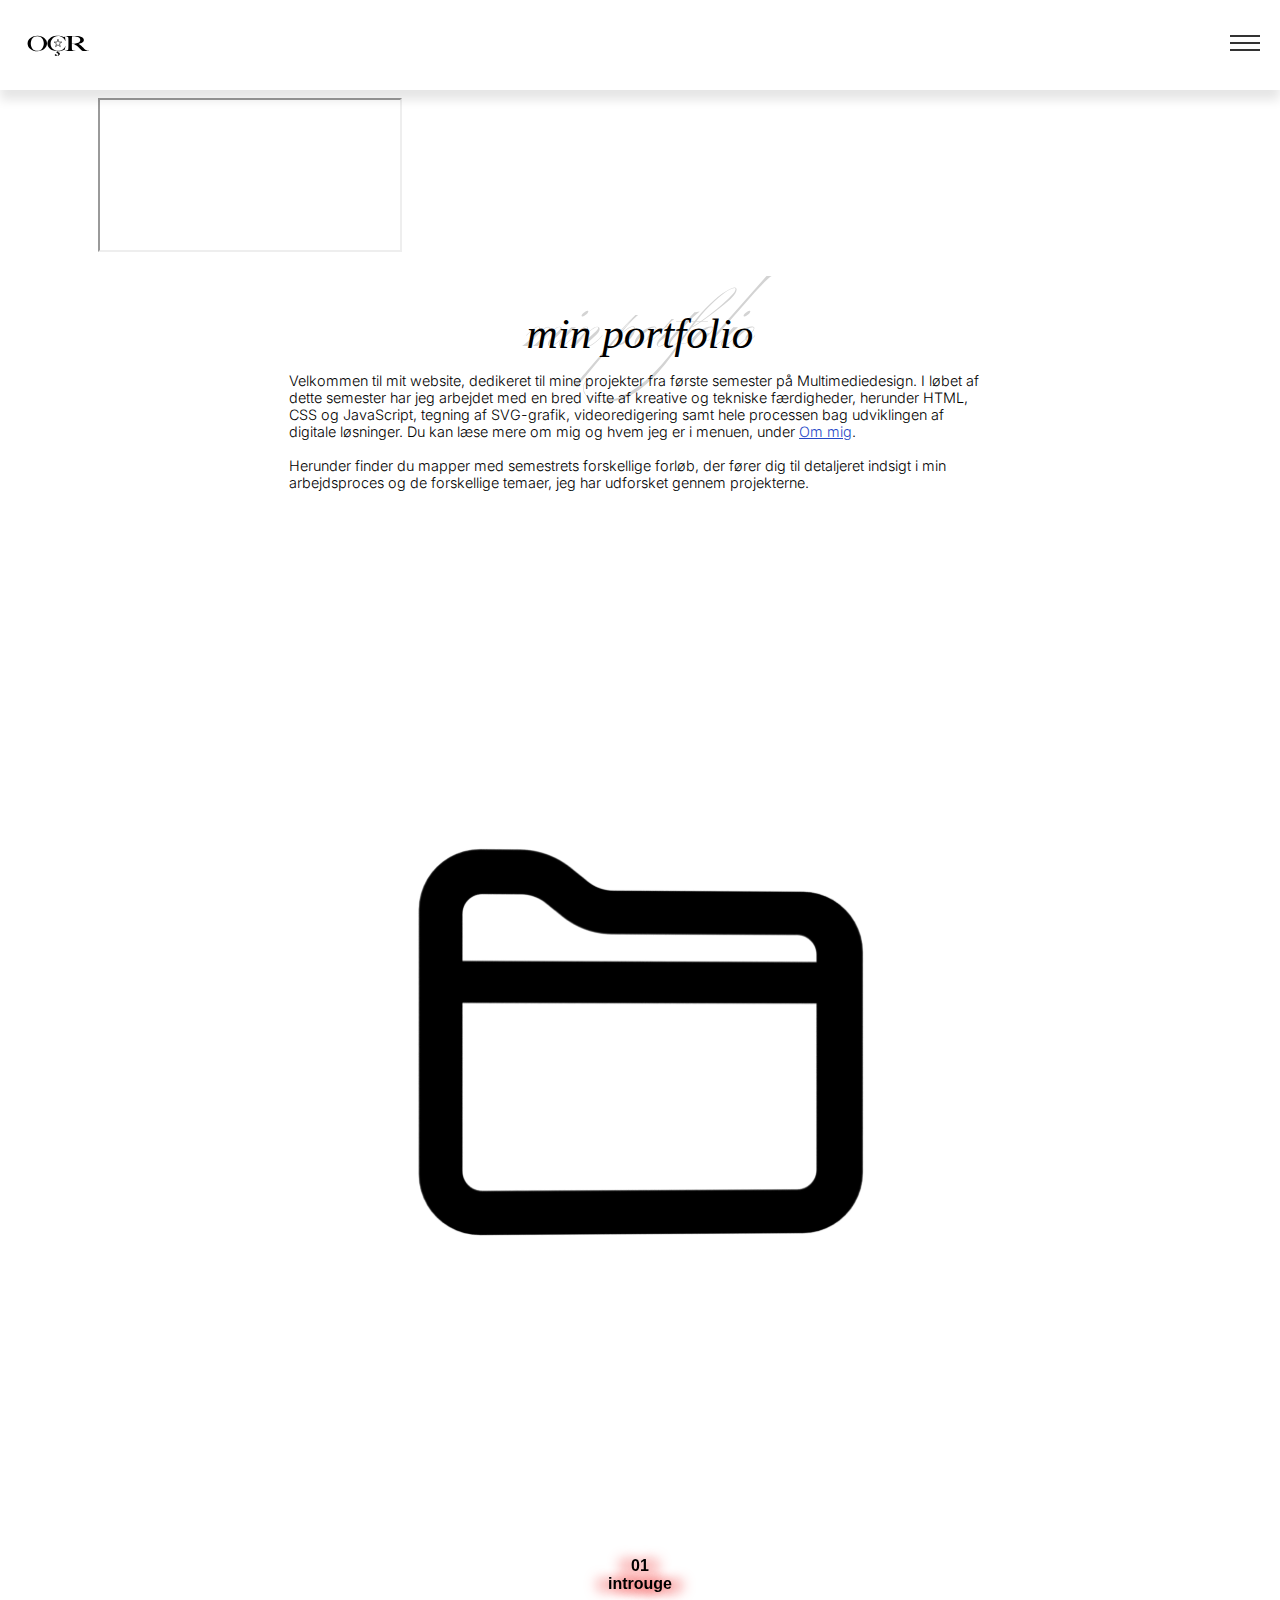
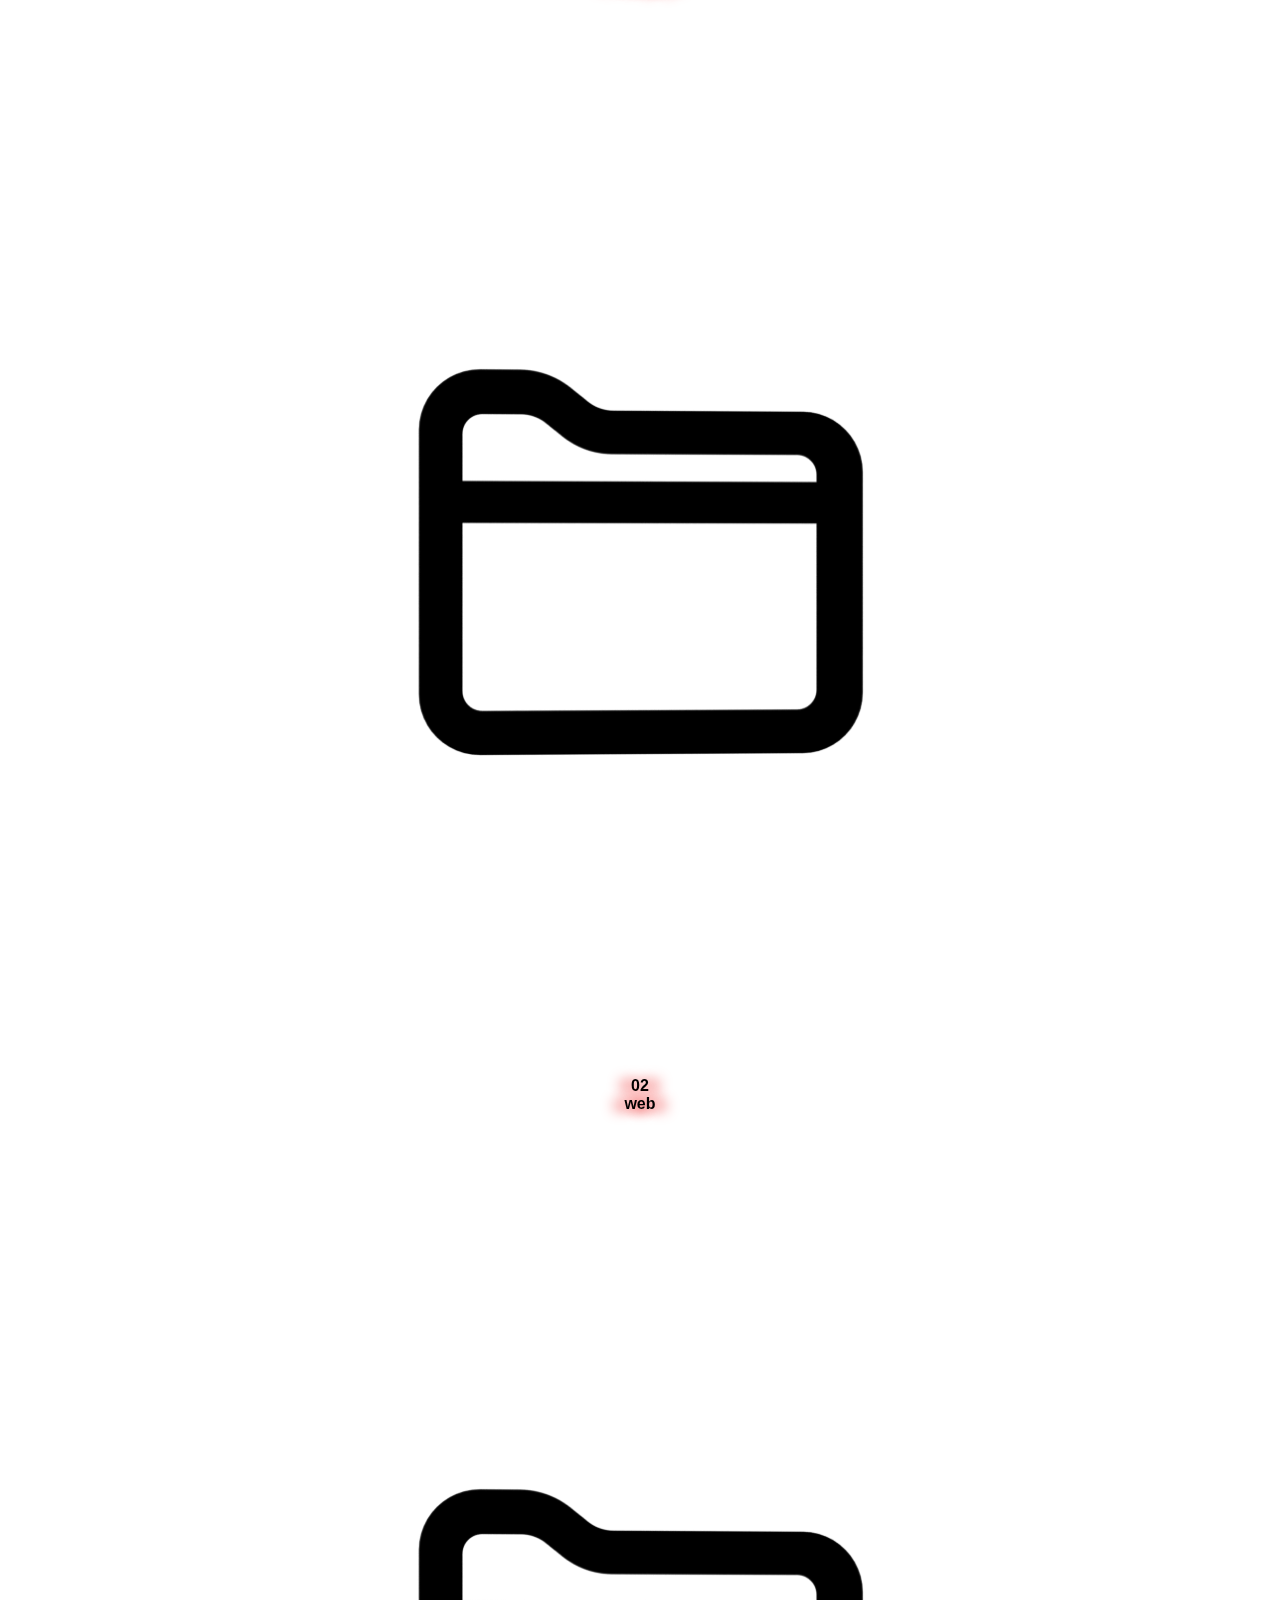
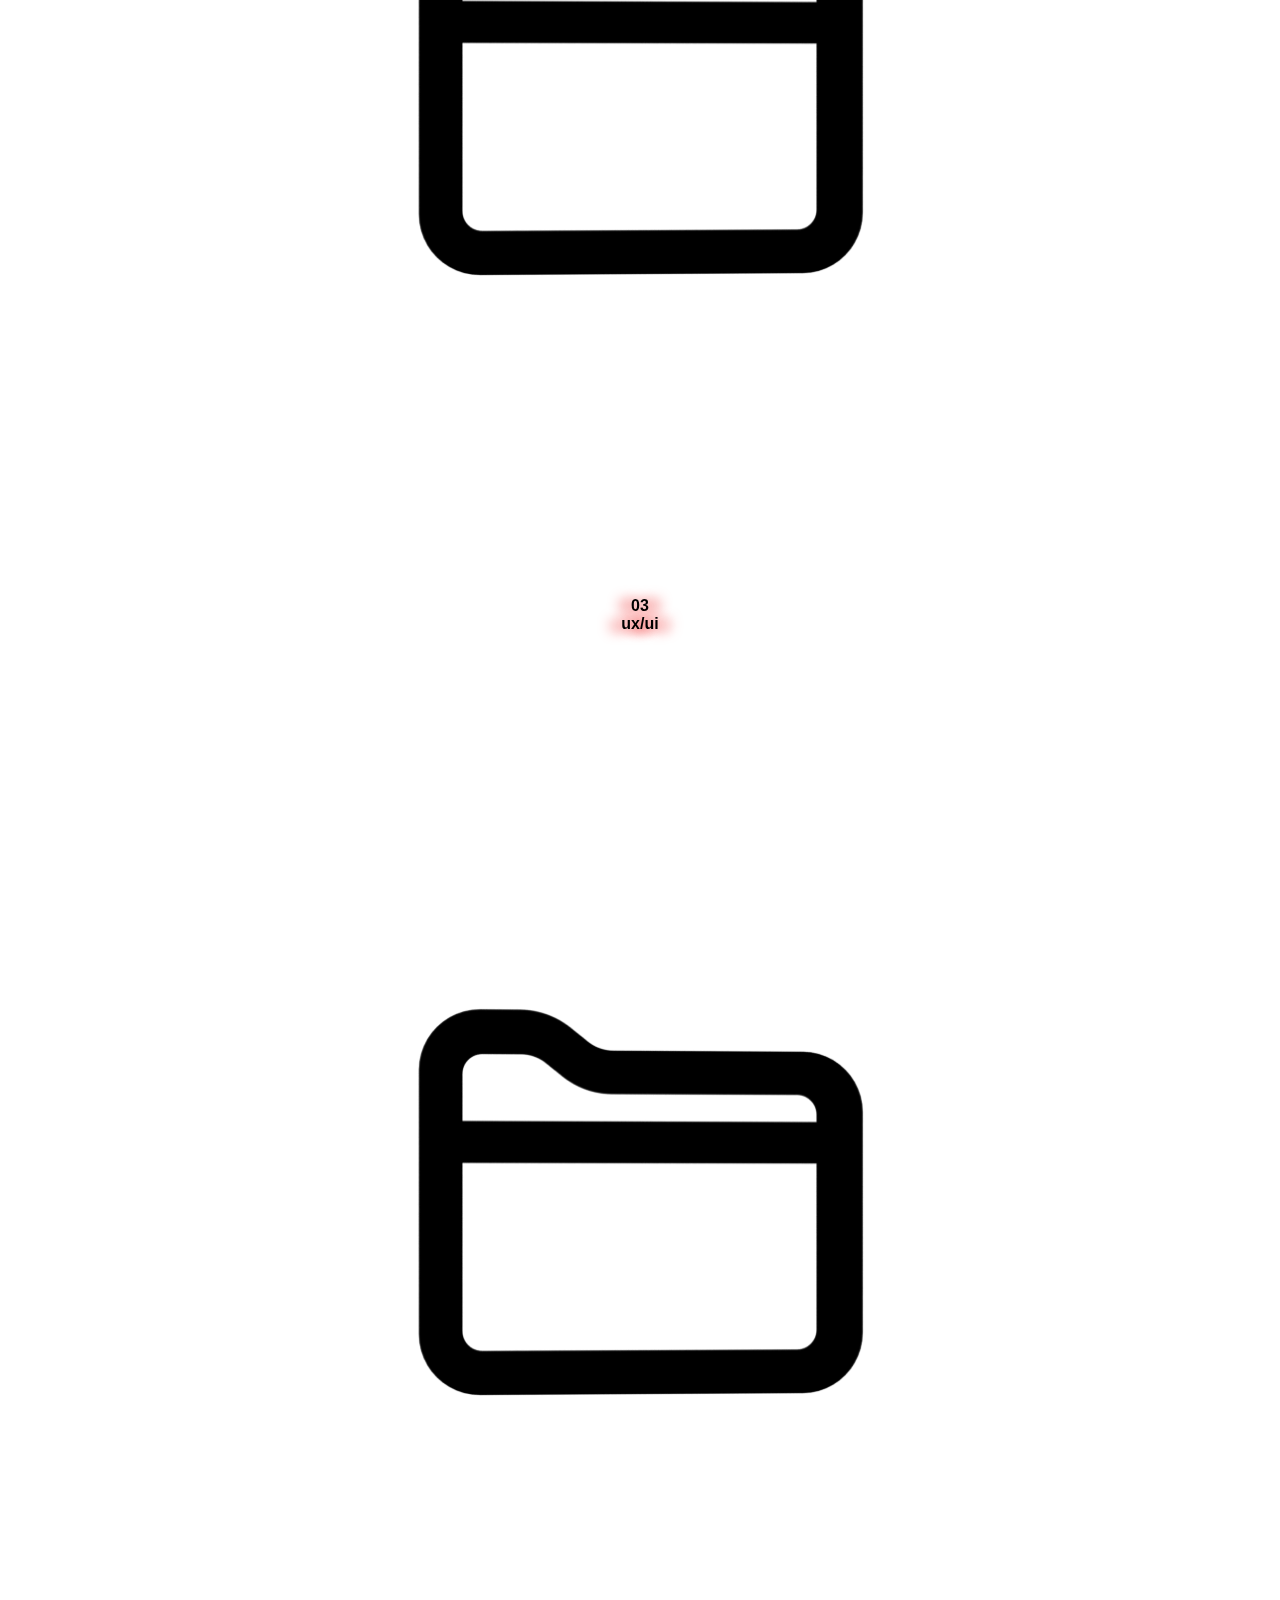
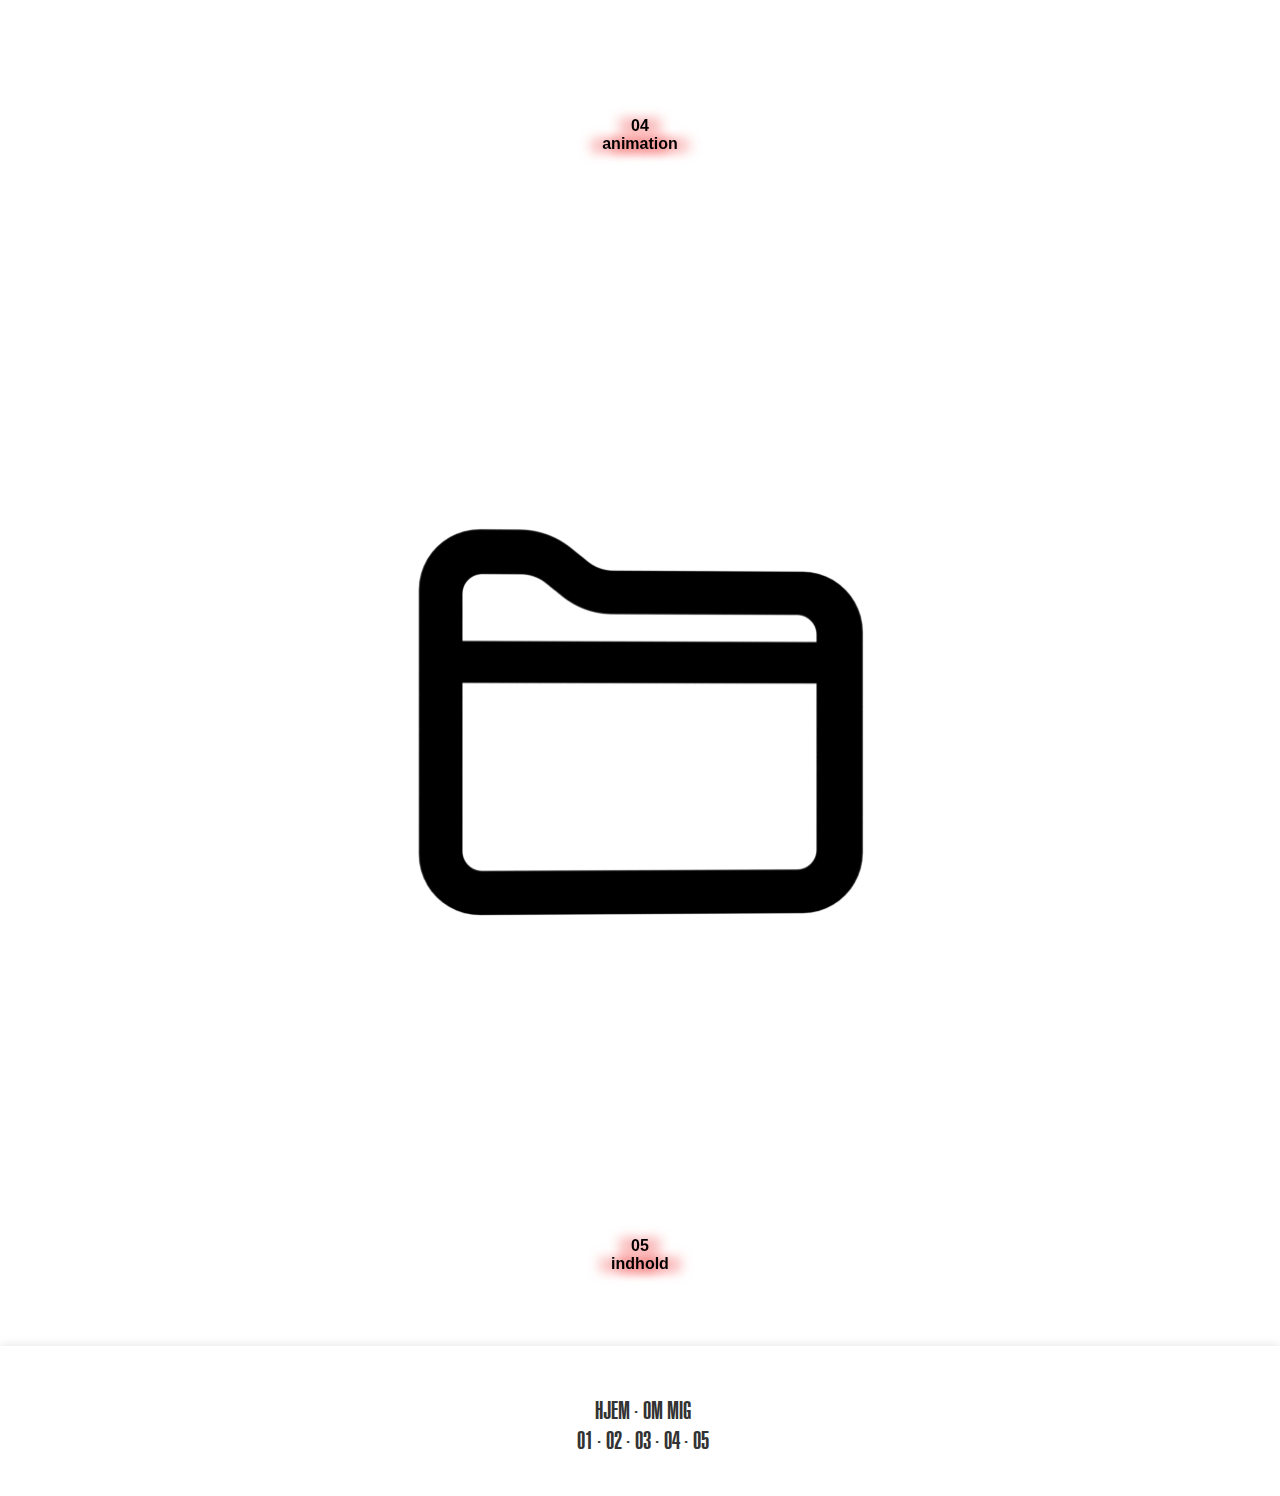
<file: html/index.html>
<!DOCTYPE html>
<html lang="da">
  <head>
    <meta charset="UTF-8" />
    <meta name="viewport" content="width=device-width, initial-scale=1.0" />
    <title>Osçar's Portfolio</title>
    <meta name="description" content="Velkommen til mit portfolio! Oplev mine projekter inden for webdesign, kodning og kreative løsninger." />
    <!-- CSS -->
    <link rel="stylesheet" href="../css/layout.css" />
    <link rel="stylesheet" href="../css/style.css" />
    <!-- Webfonte -->
    <link rel="preconnect" href="https://fonts.googleapis.com" />
    <link rel="preconnect" href="https://fonts.gstatic.com" crossorigin />
    <link href="https://fonts.googleapis.com/css2?family=Ballet:opsz@16..72&family=Inter:ital,opsz,wght@0,14..32,100..900;1,14..32,100..900&display=swap" rel="stylesheet" />
    <!-- Favicon -->
    <link rel="icon" type="image/png" href="../imgs/favicon/favicon-96x96.png" sizes="96x96" />
    <link rel="icon" type="image/svg+xml" href="../imgs/favicon/favicon.svg" />
    <link rel="shortcut icon" href="../imgs/favicon/favicon.ico" />
    <link rel="apple-touch-icon" sizes="180x180" href="../imgs/favicon/apple-touch-icon.png" />
    <meta name="apple-mobile-web-app-title" content="MyWebSite" />
    <link rel="manifest" href="../imgs/favicon/site.webmanifest" />
  </head>
  <body>
    <header>
      <div class="logo">
        <a href="index.html">
          <img src="../imgs/logo.svg" alt="Logo" />
        </a>
      </div>
      <nav>
        <ul class="menu">
          <li><a href="index.html">HJEM</a></li>
          <li><a href="om_mig.html">OM MIG</a></li>
          <li><a href="tema_01.html">TEMA01</a></li>
          <li><a href="tema_02.html">TEMA02</a></li>
          <li><a href="tema_03.html">TEMA03</a></li>
          <li><a href="tema_04.html">TEMA04</a></li>
          <li><a href="tema_05.html">TEMA05</a></li>
        </ul>
        <div class="burger">
          <div class="line"></div>
          <div class="line"></div>
          <div class="line"></div>
        </div>
      </nav>
    </header>

    <div class="content">
      <section id="hero_section">
        <iframe title="morph_hero" class="hero_background" src="https://player.vimeo.com/video/1044451658?autoplay=1&loop=1&background=1" allow="autoplay; fullscreen" allowfullscreen></iframe>
      </section>

      <section>
        <div class="titles">
          <div class="title">
            <h1>min portfolio</h1>
          </div>
          <div class="title">
            <h3>min portfolio</h3>
          </div>
        </div>
        <div class="textarea">
          <p>
            Velkommen til mit website, dedikeret til mine projekter fra første semester på Multimediedesign. I løbet af dette semester har jeg arbejdet med en bred vifte af kreative og tekniske færdigheder, herunder HTML, CSS og JavaScript, tegning af SVG-grafik, videoredigering samt hele processen bag udviklingen af digitale løsninger. Du kan læse mere om mig og hvem jeg er i menuen, under <a href="om_mig.html">Om mig</a>. <br /><br />
            Herunder finder du mapper med semestrets forskellige forløb, der fører dig til detaljeret indsigt i min arbejdsproces og de forskellige temaer, jeg har udforsket gennem projekterne. <br /><br />
          </p>
        </div>
      </section>

      <section id="themes">
        <a href="tema_01.html"
          ><div class="folder">
            <img class="gif1 scale" src="../imgs/folder1.webp" alt="Mappe" height="1080" width="1080" />
            <h4>01<br />introuge</h4>
          </div></a
        >
        <a href="tema_02.html"
          ><div class="folder">
            <img class="gif1 scale" src="../imgs/folder1.webp" alt="Mappe" height="1080" width="1080" />
            <h4>02<br />web</h4>
          </div></a
        >
        <a href="tema_03.html"
          ><div class="folder">
            <img class="gif1 scale" src="../imgs/folder1.webp" alt="Mappe" height="1080" width="1080" />
            <h4>03<br />ux/ui</h4>
          </div></a
        >
        <a href="tema_04.html"
          ><div class="folder">
            <img class="gif1 scale" src="../imgs/folder1.webp" alt="Mappe" height="1080" width="1080" />
            <h4>04<br />animation</h4>
          </div></a
        >
        <a href="tema_05.html"
          ><div class="folder">
            <img class="gif1 scale" src="../imgs/folder1.webp" alt="Mappe" height="1080" width="1080" />
            <h4>05<br />indhold</h4>
          </div></a
        >
      </section>
    </div>
    <footer>
      <div>
        <ul class="footer_1st">
          <li><a href="index.html">HJEM ·</a></li>
          <li><a href="om_mig.html">OM MIG</a></li>
        </ul>
      </div>
      <div>
        <ul class="footer_2nd">
          <li><a href="tema_01.html">01 ·</a></li>
          <li><a href="tema_02.html">02 ·</a></li>
          <li><a href="tema_03.html">03 ·</a></li>
          <li><a href="tema_04.html">04 ·</a></li>
          <li><a href="tema_05.html">05</a></li>
        </ul>
      </div>
    </footer>
    <script src="../js/menu.js"></script>
    <script src="../js/gif.js"></script>
  </body>
</html>
</file>
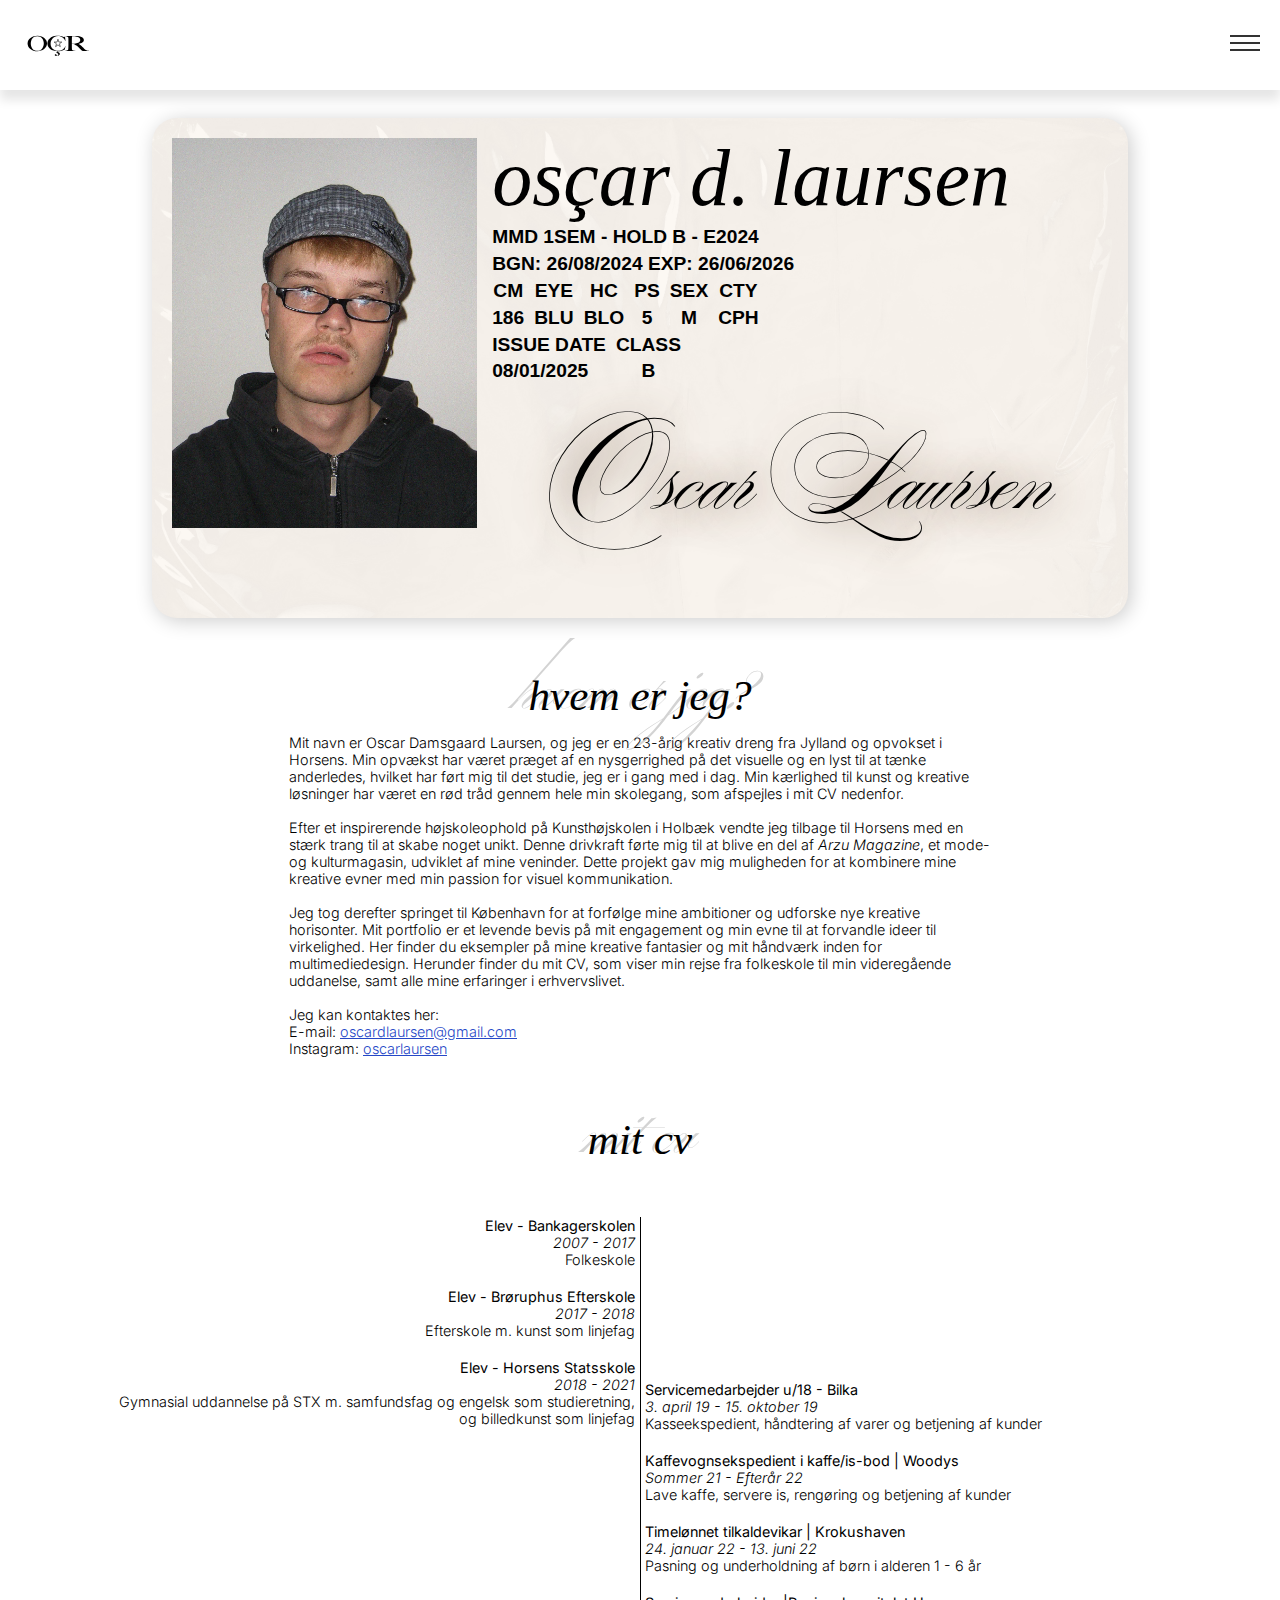
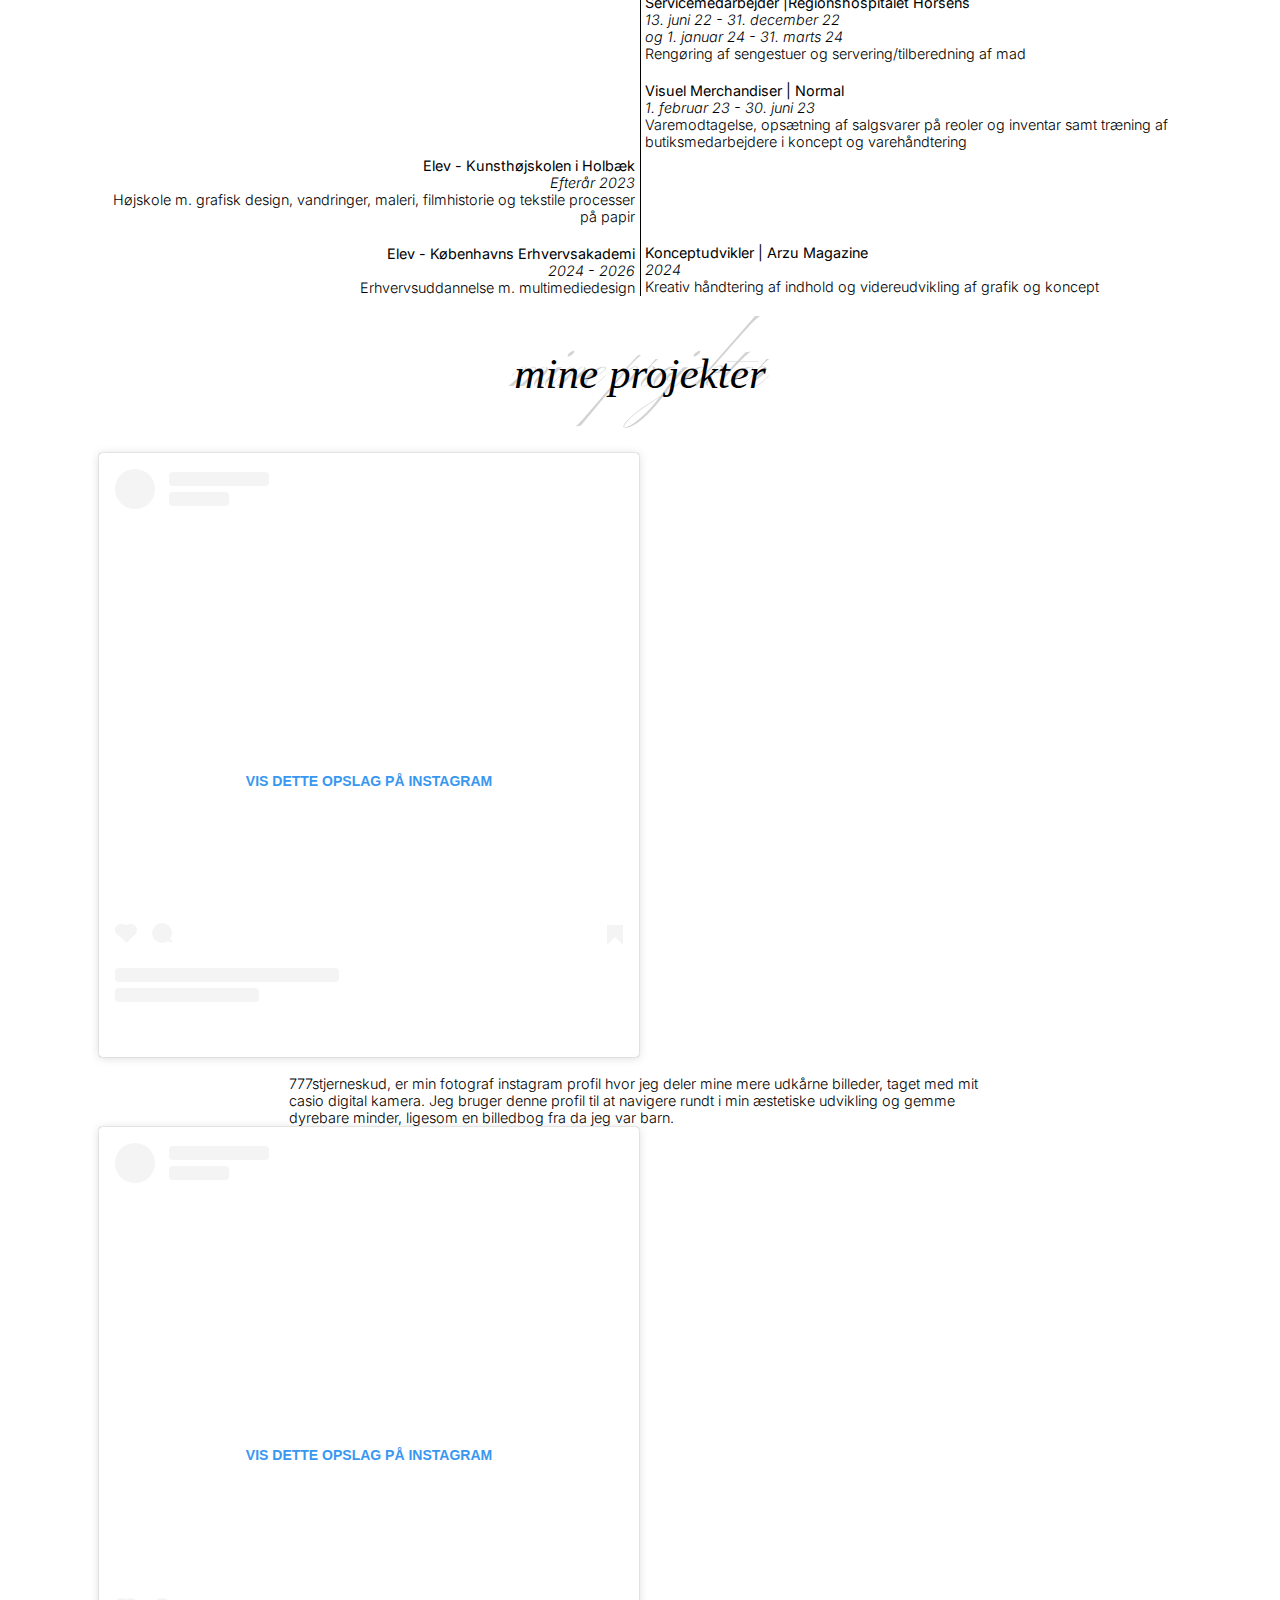
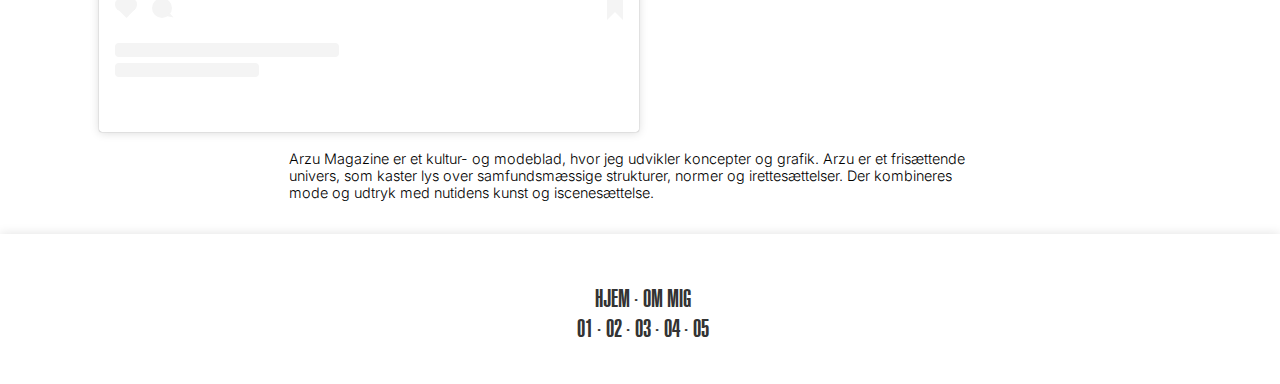
<file: html/om_mig.html>
<!DOCTYPE html>
<html lang="da">
  <head>
    <meta charset="UTF-8" />
    <meta name="viewport" content="width=device-width, initial-scale=1.0" />
    <title>Om mig - Osçar's Portfolio</title>
    <meta name="description" content="Velkommen til mit CV! Læs om mig og opliv min skole- og erhvervserfaring." />
    <!-- CSS -->
    <link rel="stylesheet" href="../css/layout.css" />
    <link rel="stylesheet" href="../css/style.css" />
    <!-- Webfonte -->
    <link rel="preconnect" href="https://fonts.googleapis.com" />
    <link rel="preconnect" href="https://fonts.gstatic.com" crossorigin />
    <link href="https://fonts.googleapis.com/css2?family=Ballet:opsz@16..72&family=Inter:ital,opsz,wght@0,14..32,100..900;1,14..32,100..900&display=swap" rel="stylesheet" />
    <!-- Favicon -->
    <link rel="icon" type="image/png" href="../imgs/favicon/favicon-96x96.png" sizes="96x96" />
    <link rel="icon" type="image/svg+xml" href="../imgs/favicon/favicon.svg" />
    <link rel="shortcut icon" href="../imgs/favicon/favicon.ico" />
    <link rel="apple-touch-icon" sizes="180x180" href="../imgs/favicon/apple-touch-icon.png" />
    <meta name="apple-mobile-web-app-title" content="MyWebSite" />
    <link rel="manifest" href="../imgs/favicon/site.webmanifest" />
  </head>
  <body>
    <header>
      <div class="logo">
        <a href="index.html">
          <img src="../imgs/logo.svg" alt="Logo" />
        </a>
      </div>
      <nav>
        <ul class="menu">
          <li><a href="index.html">HJEM</a></li>
          <li><a href="om_mig.html">OM MIG</a></li>
          <li><a href="tema_01.html">TEMA01</a></li>
          <li><a href="tema_02.html">TEMA02</a></li>
          <li><a href="tema_03.html">TEMA03</a></li>
          <li><a href="tema_04.html">TEMA04</a></li>
          <li><a href="tema_05.html">TEMA05</a></li>
        </ul>
        <div class="burger">
          <div class="line"></div>
          <div class="line"></div>
          <div class="line"></div>
        </div>
      </nav>
    </header>

    <div class="content">
      <section class="id_mobile">
        <div class="card">
          <div class="card_grid">
            <div class="my_face"><img src="../imgs/portrait1.webp" alt="Mig" height="1536" width="1152" /></div>
            <div class="my_name">
              <h3>osçar d. laursen</h3>
              <div class="my_info block">
                <div><h5>MMD 1SEM - HOLD B - E2024</h5></div>
                <div><h5>BGN: 26/08/2024 EXP: 26/06/2026</h5></div>
                <div class="flex_row">
                  <h5>CM<br />186</h5>
                  <h5>EYE<br />BLU</h5>
                  <h5>HC<br />BLO</h5>
                  <h5>PS<br />5</h5>
                  <h5>SEX<br />M</h5>
                  <h5>CTY<br />CPH</h5>
                </div>
                <div class="flex_row">
                  <h5 class="align_left">ISSUE DATE<br />08/01/2025</h5>
                  <h5>CLASS<br />B</h5>
                </div>
                <div>
                  <h1>Oscar Laursen</h1>
                </div>
              </div>
            </div>
          </div>
          <div class="my_info block2">
            <div><h5>MMD 1SEM - HOLD B - E2024</h5></div>
            <div><h5>BGN: 26/08/2024 EXP: 26/06/2026</h5></div>
            <div class="flex_row">
              <h5>CM<br />186</h5>
              <h5>EYE<br />BLU</h5>
              <h5>HC<br />BLO</h5>
              <h5>PS<br />5</h5>
              <h5>SEX<br />M</h5>
              <h5>CTY<br />CPH</h5>
            </div>
            <div class="flex_row">
              <h5 class="align_left">ISSUE DATE<br />08/01/2025</h5>
              <h5>CLASS<br />B</h5>
            </div>
            <div>
              <h1>Oscar Laursen</h1>
            </div>
          </div>
        </div>
      </section>

      <section id="who_am_i">
        <div class="titles">
          <div class="title">
            <h1>hvem er jeg?</h1>
          </div>
          <div class="title">
            <h3>hvem er jeg?</h3>
          </div>
          <div class="textarea">
            <p>
              Mit navn er Oscar Damsgaard Laursen, og jeg er en 23-årig kreativ dreng fra Jylland og opvokset i Horsens. Min opvækst har været præget af en nysgerrighed på det visuelle og en lyst til at tænke anderledes, hvilket har ført mig til det studie, jeg er i gang med i dag. Min kærlighed til kunst og kreative løsninger har været en rød tråd gennem hele min skolegang, som afspejles i mit CV nedenfor. <br />
              <br />

              Efter et inspirerende højskoleophold på Kunsthøjskolen i Holbæk vendte jeg tilbage til Horsens med en stærk trang til at skabe noget unikt. Denne drivkraft førte mig til at blive en del af <i>Arzu Magazine</i>, et mode- og kulturmagasin, udviklet af mine veninder. Dette projekt gav mig muligheden for at kombinere mine kreative evner med min passion for visuel kommunikation. <br />
              <br />

              Jeg tog derefter springet til København for at forfølge mine ambitioner og udforske nye kreative horisonter. Mit portfolio er et levende bevis på mit engagement og min evne til at forvandle ideer til virkelighed. Her finder du eksempler på mine kreative fantasier og mit håndværk inden for multimediedesign. Herunder finder du mit CV, som viser min rejse fra folkeskole til min videregående uddanelse, samt alle mine erfaringer i erhvervslivet. <br /><br />
            </p>
            <p class="no_style">
              Jeg kan kontaktes her:<br />
              E-mail: <a href="mailto:oscardlaursen@gmail.com">oscardlaursen@gmail.com</a> <br />
              Instagram: <a target="_blank" href="https://www.instagram.com/oscarlaursen/">oscarlaursen</a>
            </p>
          </div>
        </div>
      </section>

      <section>
        <div class="titles">
          <div class="title">
            <h1>mit cv</h1>
          </div>
          <div class="title">
            <h3>mit cv</h3>
          </div>
        </div>
        <div class="grid_1-1-1">
          <div class="school">
            <div class="align_right">
              <p>
                <b>Elev - Bankagerskolen</b><br />
                <i>2007 - 2017</i> <br />
                Folkeskole
              </p>
            </div>
            <div class="align_right">
              <p>
                <b>Elev - Brøruphus Efterskole</b><br />
                <i>2017 - 2018</i> <br />
                Efterskole m. kunst som linjefag
              </p>
            </div>
            <div class="align_right">
              <p>
                <b>Elev - Horsens Statsskole</b><br />
                <i>2018 - 2021</i> <br />
                Gymnasial uddannelse på STX m. samfundsfag og engelsk som studieretning, <br />og billedkunst som linjefag
              </p>
            </div>
            <div class="align_right">
              <p>
                <b>Elev - Kunsthøjskolen i Holbæk</b><br />
                <i>Efterår 2023</i> <br />
                Højskole m. grafisk design, vandringer, maleri, filmhistorie og tekstile processer på papir
              </p>
            </div>
            <div class="align_right">
              <p>
                <b>Elev - Københavns Erhvervsakademi</b><br />
                <i>2024 - 2026</i> <br />
                Erhvervsuddannelse m. multimediedesign
              </p>
            </div>
          </div>
          <div class="container">
            <div class="vertical-line"></div>
          </div>
          <div class="work">
            <div>
              <p>
                <b>Servicemedarbejder u/18 - Bilka</b><br />
                <i>3. april 19 - 15. oktober 19</i> <br />
                Kasseekspedient, håndtering af varer og betjening af kunder
              </p>
            </div>
            <div>
              <p>
                <b>Kaffevognsekspedient i kaffe/is-bod | Woodys</b><br />
                <i>Sommer 21 - Efterår 22</i> <br />
                Lave kaffe, servere is, rengøring og betjening af kunder
              </p>
            </div>
            <div>
              <p>
                <b>Timelønnet tilkaldevikar | Krokushaven</b><br />
                <i>24. januar 22 - 13. juni 22</i> <br />
                Pasning og underholdning af børn i alderen 1 - 6 år
              </p>
            </div>
            <div>
              <p>
                <b>Servicemedarbejder |Regionshospitalet Horsens</b><br />
                <i
                  >13. juni 22 - 31. december 22<br />
                  og 1. januar 24 - 31. marts 24</i
                >
                <br />
                Rengøring af sengestuer og servering/tilberedning af mad
              </p>
            </div>
            <div>
              <p>
                <b>Visuel Merchandiser | Normal</b><br />
                <i>1. februar 23 - 30. juni 23</i> <br />
                Varemodtagelse, opsætning af salgsvarer på reoler og inventar samt træning af butiksmedarbejdere i koncept og varehåndtering
              </p>
            </div>
            <div>
              <p>
                <b>Konceptudvikler | Arzu Magazine</b><br />
                <i>2024</i> <br />
                Kreativ håndtering af indhold og videreudvikling af grafik og koncept
              </p>
            </div>
          </div>
        </div>
      </section>

      <section id="projects">
        <div class="titles">
          <div class="title">
            <h1>mine projekter</h1>
          </div>
          <div class="title">
            <h3>mine projekter</h3>
          </div>
        </div>
        <div class="grid_1-1">
          <div>
            <div class="instagram">
              <blockquote class="instagram-media" data-instgrm-permalink="https://www.instagram.com/p/DBCwyLoN3K5/?utm_source=ig_embed&amp;utm_campaign=loading" data-instgrm-version="14" style="background: #fff; border: 0; border-radius: 3px; box-shadow: 0 0 1px 0 rgba(0, 0, 0, 0.5), 0 1px 10px 0 rgba(0, 0, 0, 0.15); margin: 1px; max-width: 540px; min-width: 326px; padding: 0; width: 99.375%; width: -webkit-calc(100% - 2px); width: calc(100% - 2px); height: 100%">
                <div style="padding: 16px">
                  <a href="https://www.instagram.com/p/DBCwyLoN3K5/?utm_source=ig_embed&amp;utm_campaign=loading" style="background: #ffffff; line-height: 0; padding: 0 0; text-align: center; text-decoration: none; width: 100%" target="_blank">
                    <div style="display: flex; flex-direction: row; align-items: center">
                      <div style="background-color: #f4f4f4; border-radius: 50%; flex-grow: 0; height: 40px; margin-right: 14px; width: 40px"></div>
                      <div style="display: flex; flex-direction: column; flex-grow: 1; justify-content: center">
                        <div style="background-color: #f4f4f4; border-radius: 4px; flex-grow: 0; height: 14px; margin-bottom: 6px; width: 100px"></div>
                        <div style="background-color: #f4f4f4; border-radius: 4px; flex-grow: 0; height: 14px; width: 60px"></div>
                      </div>
                    </div>
                    <div style="padding: 19% 0"></div>
                    <div style="display: block; height: 50px; margin: 0 auto 12px; width: 50px"></div>
                    <div style="padding-top: 8px"><div style="color: #3897f0; font-family: Arial, sans-serif; font-size: 14px; font-style: normal; font-weight: 550; line-height: 18px">Vis dette opslag på Instagram</div></div>
                    <div style="padding: 12.5% 0"></div>
                    <div style="display: flex; flex-direction: row; margin-bottom: 14px; align-items: center">
                      <div>
                        <div style="background-color: #f4f4f4; border-radius: 50%; height: 12.5px; width: 12.5px; transform: translateX(0px) translateY(7px)"></div>
                        <div style="background-color: #f4f4f4; height: 12.5px; transform: rotate(-45deg) translateX(3px) translateY(1px); width: 12.5px; flex-grow: 0; margin-right: 14px; margin-left: 2px"></div>
                        <div style="background-color: #f4f4f4; border-radius: 50%; height: 12.5px; width: 12.5px; transform: translateX(9px) translateY(-18px)"></div>
                      </div>
                      <div style="margin-left: 8px">
                        <div style="background-color: #f4f4f4; border-radius: 50%; flex-grow: 0; height: 20px; width: 20px"></div>
                        <div style="width: 0; height: 0; border-top: 2px solid transparent; border-left: 6px solid #f4f4f4; border-bottom: 2px solid transparent; transform: translateX(16px) translateY(-4px) rotate(30deg)"></div>
                      </div>
                      <div style="margin-left: auto">
                        <div style="width: 0px; border-top: 8px solid #f4f4f4; border-right: 8px solid transparent; transform: translateY(16px)"></div>
                        <div style="background-color: #f4f4f4; flex-grow: 0; height: 12px; width: 16px; transform: translateY(-4px)"></div>
                        <div style="width: 0; height: 0; border-top: 8px solid #f4f4f4; border-left: 8px solid transparent; transform: translateY(-4px) translateX(8px)"></div>
                      </div>
                    </div>
                    <div style="display: flex; flex-direction: column; flex-grow: 1; justify-content: center; margin-bottom: 24px">
                      <div style="background-color: #f4f4f4; border-radius: 4px; flex-grow: 0; height: 14px; margin-bottom: 6px; width: 224px"></div>
                      <div style="background-color: #f4f4f4; border-radius: 4px; flex-grow: 0; height: 14px; width: 144px"></div></div
                  ></a>
                  <p style="color: #c9c8cd; font-family: Arial, sans-serif; font-size: 14px; line-height: 17px; margin-bottom: 0; margin-top: 8px; overflow: hidden; padding: 8px 0 7px; text-align: center; text-overflow: ellipsis; white-space: nowrap"><a href="https://www.instagram.com/p/DBCwyLoN3K5/?utm_source=ig_embed&amp;utm_campaign=loading" style="color: #c9c8cd; font-family: Arial, sans-serif; font-size: 14px; font-style: normal; font-weight: normal; line-height: 17px; text-decoration: none" target="_blank"></a></p>
                </div>
              </blockquote>
              <script async src="//www.instagram.com/embed.js"></script>
            </div>
            <p class="max_width">
              <br />
              777stjerneskud, er min fotograf instagram profil hvor jeg deler mine mere udkårne billeder, taget med mit casio digital kamera. Jeg bruger denne profil til at navigere rundt i min æstetiske udvikling og gemme dyrebare minder, ligesom en billedbog fra da jeg var barn.
            </p>
          </div>
          <div>
            <div class="instagram">
              <blockquote class="instagram-media" data-instgrm-permalink="https://www.instagram.com/p/DAOLzADtl9R/?utm_source=ig_embed&amp;utm_campaign=loading" data-instgrm-version="14" style="background: #fff; border: 0; border-radius: 3px; box-shadow: 0 0 1px 0 rgba(0, 0, 0, 0.5), 0 1px 10px 0 rgba(0, 0, 0, 0.15); margin: 1px; max-width: 540px; min-width: 326px; padding: 0; width: 99.375%; width: -webkit-calc(100% - 2px); width: calc(100% - 2px); height: 100%">
                <div style="padding: 16px">
                  <a href="https://www.instagram.com/p/DAOLzADtl9R/?utm_source=ig_embed&amp;utm_campaign=loading" style="background: #ffffff; line-height: 0; padding: 0 0; text-align: center; text-decoration: none; width: 100%" target="_blank">
                    <div style="display: flex; flex-direction: row; align-items: center">
                      <div style="background-color: #f4f4f4; border-radius: 50%; flex-grow: 0; height: 40px; margin-right: 14px; width: 40px"></div>
                      <div style="display: flex; flex-direction: column; flex-grow: 1; justify-content: center">
                        <div style="background-color: #f4f4f4; border-radius: 4px; flex-grow: 0; height: 14px; margin-bottom: 6px; width: 100px"></div>
                        <div style="background-color: #f4f4f4; border-radius: 4px; flex-grow: 0; height: 14px; width: 60px"></div>
                      </div>
                    </div>
                    <div style="padding: 19% 0"></div>
                    <div style="display: block; height: 50px; margin: 0 auto 12px; width: 50px"></div>
                    <div style="padding-top: 8px"><div style="color: #3897f0; font-family: Arial, sans-serif; font-size: 14px; font-style: normal; font-weight: 550; line-height: 18px">Vis dette opslag på Instagram</div></div>
                    <div style="padding: 12.5% 0"></div>
                    <div style="display: flex; flex-direction: row; margin-bottom: 14px; align-items: center">
                      <div>
                        <div style="background-color: #f4f4f4; border-radius: 50%; height: 12.5px; width: 12.5px; transform: translateX(0px) translateY(7px)"></div>
                        <div style="background-color: #f4f4f4; height: 12.5px; transform: rotate(-45deg) translateX(3px) translateY(1px); width: 12.5px; flex-grow: 0; margin-right: 14px; margin-left: 2px"></div>
                        <div style="background-color: #f4f4f4; border-radius: 50%; height: 12.5px; width: 12.5px; transform: translateX(9px) translateY(-18px)"></div>
                      </div>
                      <div style="margin-left: 8px">
                        <div style="background-color: #f4f4f4; border-radius: 50%; flex-grow: 0; height: 20px; width: 20px"></div>
                        <div style="width: 0; height: 0; border-top: 2px solid transparent; border-left: 6px solid #f4f4f4; border-bottom: 2px solid transparent; transform: translateX(16px) translateY(-4px) rotate(30deg)"></div>
                      </div>
                      <div style="margin-left: auto">
                        <div style="width: 0px; border-top: 8px solid #f4f4f4; border-right: 8px solid transparent; transform: translateY(16px)"></div>
                        <div style="background-color: #f4f4f4; flex-grow: 0; height: 12px; width: 16px; transform: translateY(-4px)"></div>
                        <div style="width: 0; height: 0; border-top: 8px solid #f4f4f4; border-left: 8px solid transparent; transform: translateY(-4px) translateX(8px)"></div>
                      </div>
                    </div>
                    <div style="display: flex; flex-direction: column; flex-grow: 1; justify-content: center; margin-bottom: 24px">
                      <div style="background-color: #f4f4f4; border-radius: 4px; flex-grow: 0; height: 14px; margin-bottom: 6px; width: 224px"></div>
                      <div style="background-color: #f4f4f4; border-radius: 4px; flex-grow: 0; height: 14px; width: 144px"></div></div
                  ></a>
                  <p style="color: #c9c8cd; font-family: Arial, sans-serif; font-size: 14px; line-height: 17px; margin-bottom: 0; margin-top: 8px; overflow: hidden; padding: 8px 0 7px; text-align: center; text-overflow: ellipsis; white-space: nowrap"><a href="https://www.instagram.com/p/DAOLzADtl9R/?utm_source=ig_embed&amp;utm_campaign=loading" style="color: #c9c8cd; font-family: Arial, sans-serif; font-size: 14px; font-style: normal; font-weight: normal; line-height: 17px; text-decoration: none" target="_blank"></a></p>
                </div>
              </blockquote>
              <script async src="//www.instagram.com/embed.js"></script>
            </div>
            <p class="max_width">
              <br />
              Arzu Magazine er et kultur- og modeblad, hvor jeg udvikler koncepter og grafik. Arzu er et frisættende univers, som kaster lys over samfundsmæssige strukturer, normer og irettesættelser. Der kombineres mode og udtryk med nutidens kunst og iscenesættelse.
            </p>
          </div>
        </div>
      </section>
    </div>

    <footer>
      <div>
        <ul class="footer_1st">
          <li><a href="index.html">HJEM ·</a></li>
          <li><a href="om_mig.html">OM MIG</a></li>
        </ul>
      </div>
      <div>
        <ul class="footer_2nd">
          <li><a href="tema_01.html">01 ·</a></li>
          <li><a href="tema_02.html">02 ·</a></li>
          <li><a href="tema_03.html">03 ·</a></li>
          <li><a href="tema_04.html">04 ·</a></li>
          <li><a href="tema_05.html">05</a></li>
        </ul>
      </div>
    </footer>
    <script src="../js/menu.js"></script>
  </body>
</html>
</file>
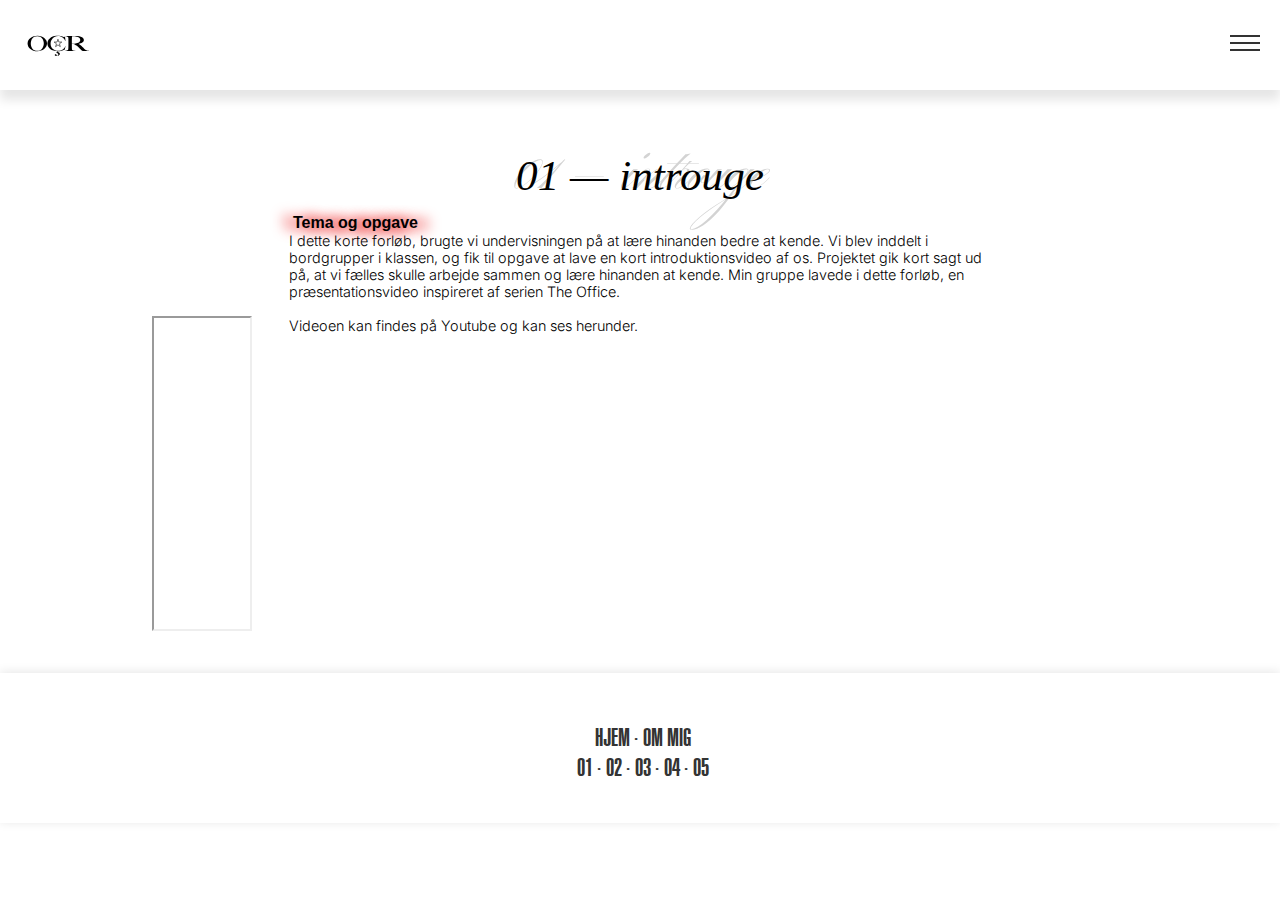
<file: html/tema_01.html>
<!DOCTYPE html>
<html lang="da">
  <head>
    <meta charset="UTF-8" />
    <meta name="viewport" content="width=device-width, initial-scale=1.0" />
    <title>01 - Osçar's Portfolio</title>
    <meta name="description" content="Læs om mit første projekt på multimedigedesign." />
    <!-- CSS -->
    <link rel="stylesheet" href="../css/layout.css" />
    <link rel="stylesheet" href="../css/style.css" />
    <!-- Webfonte -->
    <link rel="preconnect" href="https://fonts.googleapis.com" />
    <link rel="preconnect" href="https://fonts.gstatic.com" crossorigin />
    <link href="https://fonts.googleapis.com/css2?family=Ballet:opsz@16..72&family=Inter:ital,opsz,wght@0,14..32,100..900;1,14..32,100..900&display=swap" rel="stylesheet" />
    <!-- Favicon -->
    <link rel="icon" type="image/png" href="../imgs/favicon/favicon-96x96.png" sizes="96x96" />
    <link rel="icon" type="image/svg+xml" href="../imgs/favicon/favicon.svg" />
    <link rel="shortcut icon" href="../imgs/favicon/favicon.ico" />
    <link rel="apple-touch-icon" sizes="180x180" href="../imgs/favicon/apple-touch-icon.png" />
    <meta name="apple-mobile-web-app-title" content="MyWebSite" />
    <link rel="manifest" href="../imgs/favicon/site.webmanifest" />
  </head>
  <body>
    <header>
      <div class="logo">
        <a href="index.html">
          <img src="../imgs/logo.svg" alt="Logo" />
        </a>
      </div>
      <nav>
        <ul class="menu">
          <li><a href="index.html">HJEM</a></li>
          <li><a href="om_mig.html">OM MIG</a></li>
          <li><a href="tema_01.html">TEMA01</a></li>
          <li><a href="tema_02.html">TEMA02</a></li>
          <li><a href="tema_03.html">TEMA03</a></li>
          <li><a href="tema_04.html">TEMA04</a></li>
          <li><a href="tema_05.html">TEMA05</a></li>
        </ul>
        <div class="burger">
          <div class="line"></div>
          <div class="line"></div>
          <div class="line"></div>
        </div>
      </nav>
    </header>

    <div class="content">
      <section>
        <div class="titles">
          <div class="title">
            <h1>01 — introuge</h1>
          </div>
          <div class="title">
            <h3>01 — introuge</h3>
          </div>
        </div>
        <div class="textarea">
          <h4>Tema og opgave</h4>
          <p>
            I dette korte forløb, brugte vi undervisningen på at lære hinanden bedre at kende. Vi blev inddelt i bordgrupper i klassen, og fik til opgave at lave en kort introduktionsvideo af os. Projektet gik kort sagt ud på, at vi fælles skulle arbejde sammen og lære hinanden at kende. Min gruppe lavede i dette forløb, en præsentationsvideo inspireret af serien The Office. <br />
            <br />
            Videoen kan findes på Youtube og kan ses herunder. <br /><br />
          </p>
        </div>
        <div class="textarea">
          <div class="video-container">
            <iframe width="100" height="315" src="https://www.youtube.com/embed/ht8bXiuqNRQ?si=nhCF7DNheR8cni55" title="YouTube video player" allow="accelerometer; autoplay; clipboard-write; encrypted-media; gyroscope; picture-in-picture; web-share" referrerpolicy="strict-origin-when-cross-origin" allowfullscreen> </iframe>
          </div>
        </div>
      </section>
    </div>

    <footer>
      <div>
        <ul class="footer_1st">
          <li><a href="index.html">HJEM ·</a></li>
          <li><a href="om_mig.html">OM MIG</a></li>
        </ul>
      </div>
      <div>
        <ul class="footer_2nd">
          <li><a href="tema_01.html">01 ·</a></li>
          <li><a href="tema_02.html">02 ·</a></li>
          <li><a href="tema_03.html">03 ·</a></li>
          <li><a href="tema_04.html">04 ·</a></li>
          <li><a href="tema_05.html">05</a></li>
        </ul>
      </div>
    </footer>
    <script src="../js/menu.js"></script>
  </body>
</html>
</file>
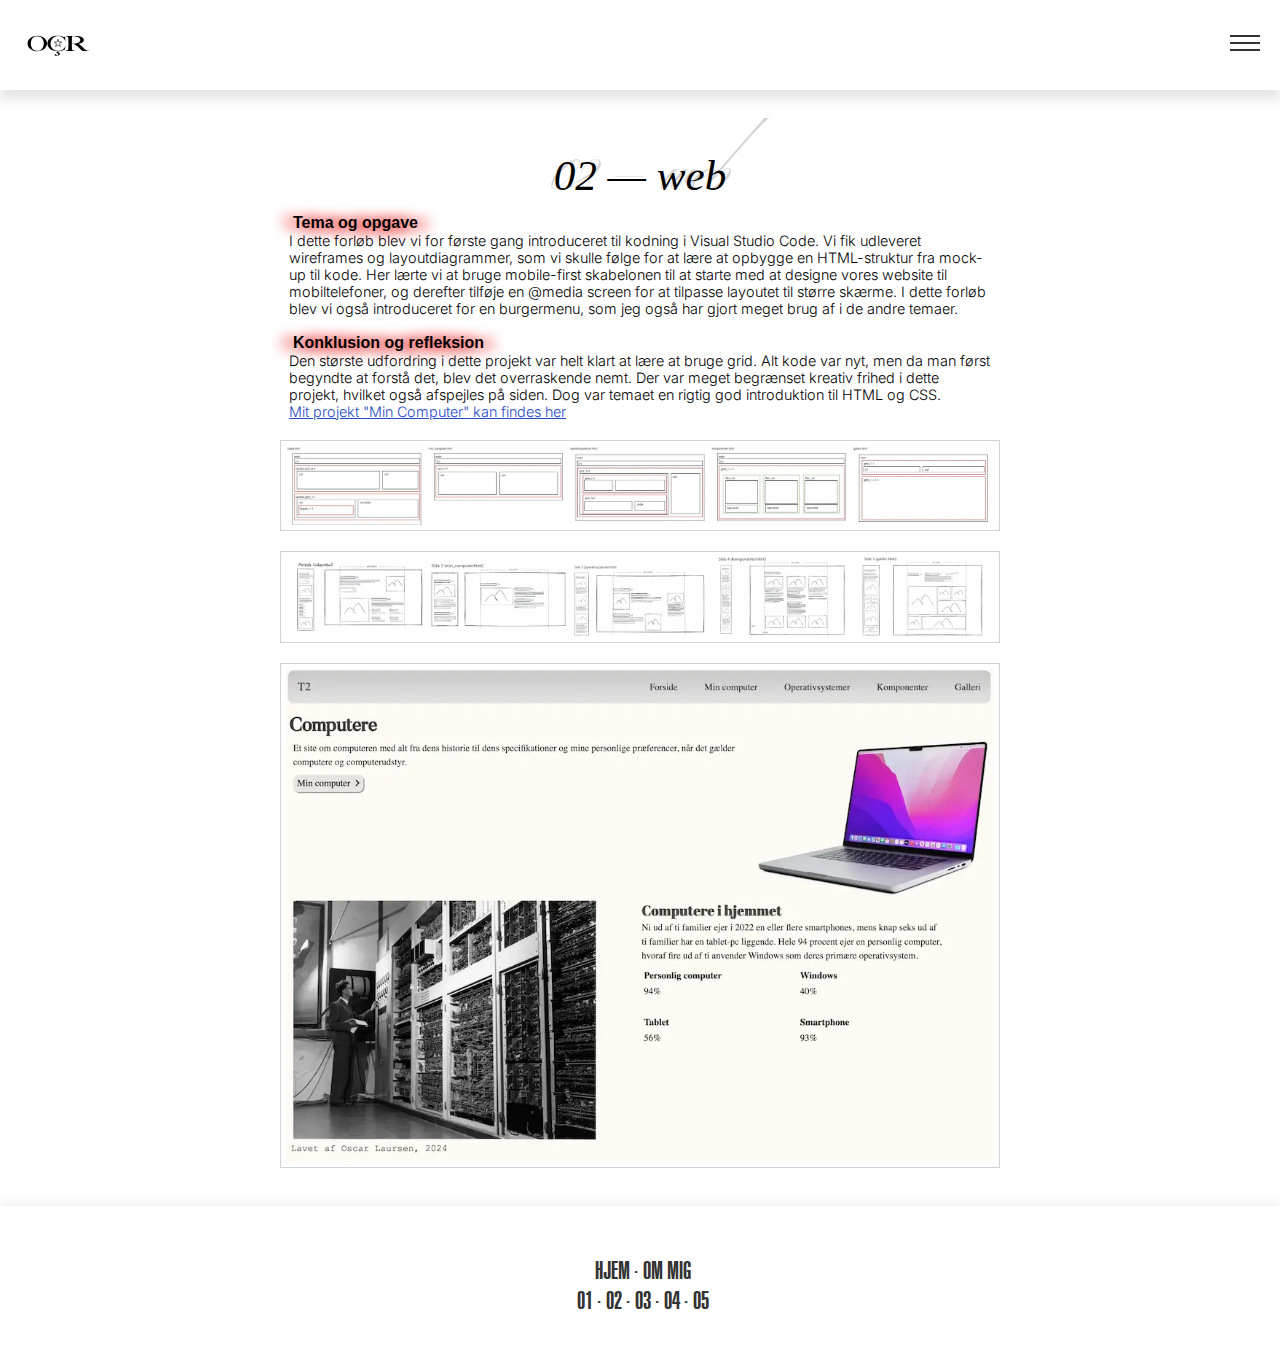
<file: html/tema_02.html>
<!DOCTYPE html>
<html lang="da">
  <head>
    <meta charset="UTF-8" />
    <meta name="viewport" content="width=device-width, initial-scale=1.0" />
    <title>02 - Osçar's Portfolio</title>
    <meta name="description" content="Læs om mit andet projekt på multimedigedesign." />
    <!-- CSS -->
    <link rel="stylesheet" href="../css/layout.css" />
    <link rel="stylesheet" href="../css/style.css" />
    <!-- Webfonte -->
    <link rel="preconnect" href="https://fonts.googleapis.com" />
    <link rel="preconnect" href="https://fonts.gstatic.com" crossorigin />
    <link href="https://fonts.googleapis.com/css2?family=Ballet:opsz@16..72&family=Inter:ital,opsz,wght@0,14..32,100..900;1,14..32,100..900&display=swap" rel="stylesheet" />
    <!-- Favicon -->
    <link rel="icon" type="image/png" href="../imgs/favicon/favicon-96x96.png" sizes="96x96" />
    <link rel="icon" type="image/svg+xml" href="../imgs/favicon/favicon.svg" />
    <link rel="shortcut icon" href="../imgs/favicon/favicon.ico" />
    <link rel="apple-touch-icon" sizes="180x180" href="../imgs/favicon/apple-touch-icon.png" />
    <meta name="apple-mobile-web-app-title" content="MyWebSite" />
    <link rel="manifest" href="../imgs/favicon/site.webmanifest" />
  </head>
  <body>
    <header>
      <div class="logo">
        <a href="index.html">
          <img src="../imgs/logo.svg" alt="Logo" />
        </a>
      </div>
      <nav>
        <ul class="menu">
          <li><a href="index.html">HJEM</a></li>
          <li><a href="om_mig.html">OM MIG</a></li>
          <li><a href="tema_01.html">TEMA01</a></li>
          <li><a href="tema_02.html">TEMA02</a></li>
          <li><a href="tema_03.html">TEMA03</a></li>
          <li><a href="tema_04.html">TEMA04</a></li>
          <li><a href="tema_05.html">TEMA05</a></li>
        </ul>
        <div class="burger">
          <div class="line"></div>
          <div class="line"></div>
          <div class="line"></div>
        </div>
      </nav>
    </header>

    <div class="content">
      <section>
        <div class="titles">
          <div class="title">
            <h1>02 — web</h1>
          </div>
          <div class="title">
            <h3>02 — web</h3>
          </div>
        </div>
        <div class="textarea">
          <h4>Tema og opgave</h4>
          <p>I dette forløb blev vi for første gang introduceret til kodning i Visual Studio Code. Vi fik udleveret wireframes og layoutdiagrammer, som vi skulle følge for at lære at opbygge en HTML-struktur fra mock-up til kode. Her lærte vi at bruge mobile-first skabelonen til at starte med at designe vores website til mobiltelefoner, og derefter tilføje en @media screen for at tilpasse layoutet til større skærme. I dette forløb blev vi også introduceret for en burgermenu, som jeg også har gjort meget brug af i de andre temaer. <br /><br /></p>
          <h4>Konklusion og refleksion</h4>
          <p>Den største udfordring i dette projekt var helt klart at lære at bruge grid. Alt kode var nyt, men da man først begyndte at forstå det, blev det overraskende nemt. Der var meget begrænset kreativ frihed i dette projekt, hvilket også afspejles på siden. Dog var temaet en rigtig god introduktion til HTML og CSS.</p>
          <p><a target="_blank" href="https://stjernekassen.dk/kea/02_web/01_website/website/index.html">Mit projekt "Min Computer" kan findes her</a></p>
          <img src="../imgs/02_layoutdiagrammer.webp" alt="Layoutdiagrammer" height="203" width="1800" />
          <img src="../imgs/02_wireframes.webp" alt="Wireframes" height="203" width="1800" />
          <img src="../imgs/02_title_image.webp" alt="Min Computer hjemmeside" class="title_image" height="676" width="972" />
        </div>
      </section>
    </div>

    <footer>
      <div>
        <ul class="footer_1st">
          <li><a href="index.html">HJEM ·</a></li>
          <li><a href="om_mig.html">OM MIG</a></li>
        </ul>
      </div>
      <div>
        <ul class="footer_2nd">
          <li><a href="tema_01.html">01 ·</a></li>
          <li><a href="tema_02.html">02 ·</a></li>
          <li><a href="tema_03.html">03 ·</a></li>
          <li><a href="tema_04.html">04 ·</a></li>
          <li><a href="tema_05.html">05</a></li>
        </ul>
      </div>
    </footer>
    <script src="../js/menu.js"></script>
  </body>
</html>
</file>
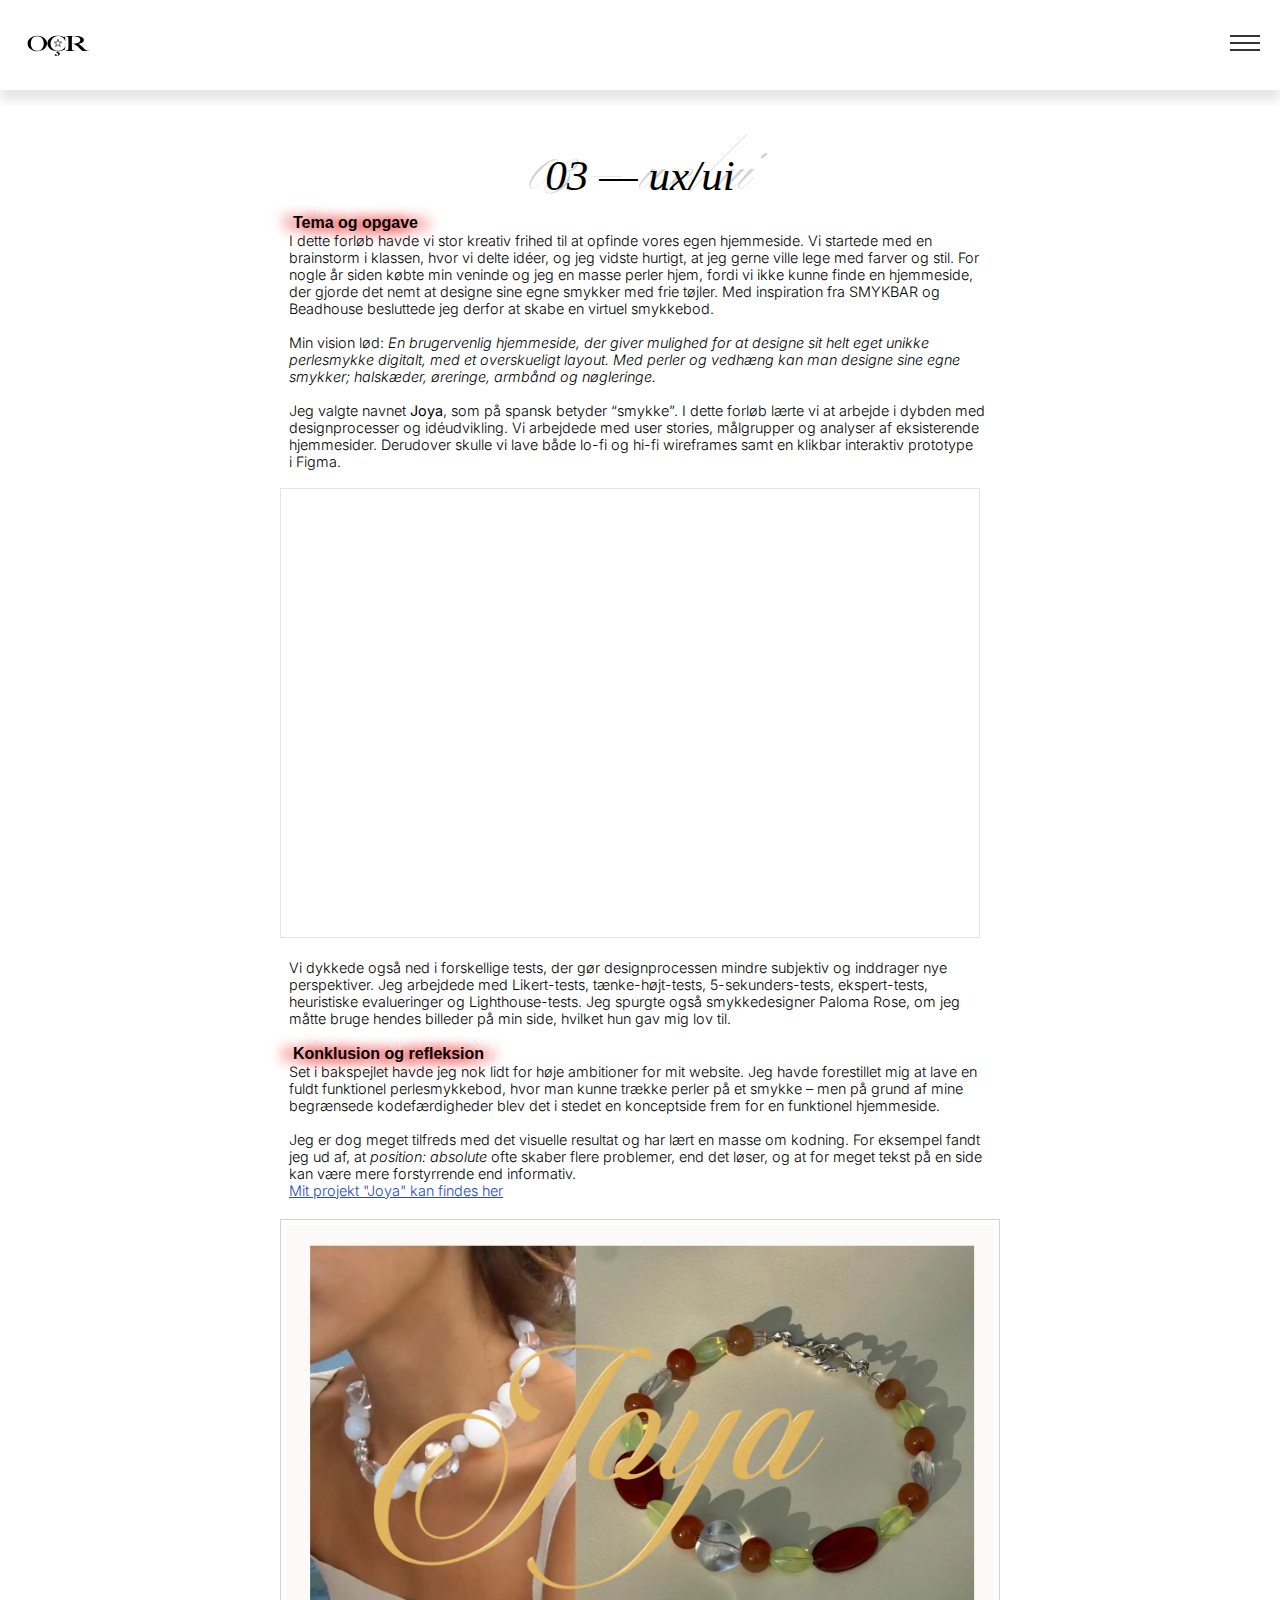
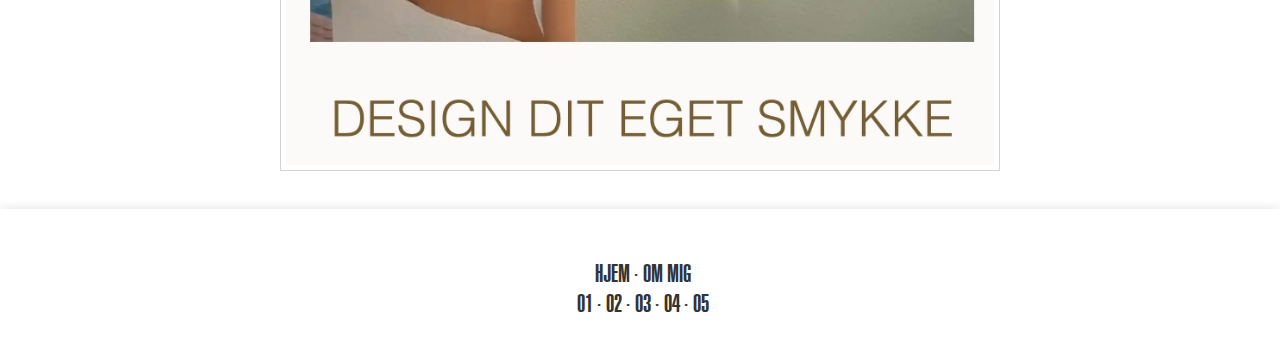
<file: html/tema_03.html>
<!DOCTYPE html>
<html lang="da">
  <head>
    <meta charset="UTF-8" />
    <meta name="viewport" content="width=device-width, initial-scale=1.0" />
    <title>03 - Osçar's Portfolio</title>
    <meta name="description" content="Læs om mit tredje projekt på multimedigedesign.">
    <!-- CSS -->
    <link rel="stylesheet" href="../css/layout.css" />
    <link rel="stylesheet" href="../css/style.css" />
    <!-- Webfonte -->
    <link rel="preconnect" href="https://fonts.googleapis.com" />
    <link rel="preconnect" href="https://fonts.gstatic.com" crossorigin />
    <link href="https://fonts.googleapis.com/css2?family=Ballet:opsz@16..72&family=Inter:ital,opsz,wght@0,14..32,100..900;1,14..32,100..900&display=swap" rel="stylesheet" />
    <!-- Favicon -->
    <link rel="icon" type="image/png" href="../imgs/favicon/favicon-96x96.png" sizes="96x96" />
    <link rel="icon" type="image/svg+xml" href="../imgs/favicon/favicon.svg" />
    <link rel="shortcut icon" href="../imgs/favicon/favicon.ico" />
    <link rel="apple-touch-icon" sizes="180x180" href="../imgs/favicon/apple-touch-icon.png" />
    <meta name="apple-mobile-web-app-title" content="MyWebSite" />
    <link rel="manifest" href="../imgs/favicon/site.webmanifest" />
  </head>
  <body>
    <header>
      <div class="logo">
        <a href="index.html">
          <img src="../imgs/logo.svg" alt="Logo" />
        </a>
      </div>
      <nav>
        <ul class="menu">
          <li><a href="index.html">HJEM</a></li>
          <li><a href="om_mig.html">OM MIG</a></li>
          <li><a href="tema_01.html">TEMA01</a></li>
          <li><a href="tema_02.html">TEMA02</a></li>
          <li><a href="tema_03.html">TEMA03</a></li>
          <li><a href="tema_04.html">TEMA04</a></li>
          <li><a href="tema_05.html">TEMA05</a></li>
        </ul>
        <div class="burger">
          <div class="line"></div>
          <div class="line"></div>
          <div class="line"></div>
        </div>
      </nav>
    </header>

    <div class="content">

      <section>
        <div class="titles">
          <div class="title">
            <h1>03 — ux/ui</h1>
          </div>
          <div class="title">
            <h3>03 — ux/ui</h3>
          </div>
          <div class="textarea">
            <h4>Tema og opgave</h4>
            <p>I dette forløb havde vi stor kreativ frihed til at opfinde vores egen hjemmeside. Vi startede med en brainstorm i klassen, hvor vi delte idéer, og jeg vidste hurtigt, at jeg gerne ville lege med farver og stil. For nogle år siden købte min veninde og jeg en masse perler hjem, fordi vi ikke kunne finde en hjemmeside, der gjorde det nemt at designe sine egne smykker med frie tøjler. Med inspiration fra SMYKBAR og Beadhouse besluttede jeg derfor at skabe en virtuel smykkebod. <br> <br>

              Min vision lød: <i> En brugervenlig hjemmeside, der giver mulighed for at designe sit helt eget unikke perlesmykke digitalt, med et overskueligt layout. Med perler og vedhæng kan man designe sine egne smykker; halskæder, øreringe, armbånd og nøgleringe.
              </i> <br> <br>
              Jeg valgte navnet <b>Joya</b>, som på spansk betyder “smykke”. I dette forløb lærte vi at arbejde i dybden med designprocesser og idéudvikling. Vi arbejdede med user stories, målgrupper og analyser af eksisterende hjemmesider. Derudover skulle vi lave både lo-fi og hi-fi wireframes samt en klikbar interaktiv prototype i Figma.</p> <br>
              <iframe  title="Figma dokument" style="border: 1px solid rgba(0, 0, 0, 0.1);" width="700" height="450" src="https://embed.figma.com/design/VrLbbOjdpdOtRVKxwr770z/UI-UX?node-id=485-20&embed-host=share" allowfullscreen></iframe>
              <p><br>Vi dykkede også ned i forskellige tests, der gør designprocessen mindre subjektiv og inddrager nye perspektiver. Jeg arbejdede med Likert-tests, tænke-højt-tests, 5-sekunders-tests, ekspert-tests, heuristiske evalueringer og Lighthouse-tests. Jeg spurgte også smykkedesigner Paloma Rose, om jeg måtte bruge hendes billeder på min side, hvilket hun gav mig lov til.</p> <br>
              <h4>Konklusion og refleksion</h4>
              <p>Set i bakspejlet havde jeg nok lidt for høje ambitioner for mit website. Jeg havde forestillet mig at lave en fuldt funktionel perlesmykkebod, hvor man kunne trække perler på et smykke – men på grund af mine begrænsede kodefærdigheder blev det i stedet en konceptside frem for en funktionel hjemmeside.<br><br>
                Jeg er dog meget tilfreds med det visuelle resultat og har lært en masse om kodning. For eksempel fandt jeg ud af, at <i>position: absolute</i> ofte skaber flere problemer, end det løser, og at for meget tekst på en side kan være mere forstyrrende end informativ.</p>
                <p><a target="_blank" href="https://stjernekassen.dk/kea/03_ux/01_kodet_site/index.html">Mit projekt "Joya" kan findes her</a></p>
                <img src="../imgs/03_title_image.webp" alt="Joya" height="627" width="821">
          </div>
      </section>

    </div>

    <footer>
      <div>
        <ul class="footer_1st">
        <li><a href="index.html">HJEM ·</a></li>
        <li><a href="om_mig.html">OM MIG</a></li>
      </ul>
    </div>
      <div>
        <ul class="footer_2nd">
        <li><a href="tema_01.html">01 ·</a></li>
        <li><a href="tema_02.html">02 ·</a></li>
        <li><a href="tema_03.html">03 ·</a></li>
        <li><a href="tema_04.html">04 ·</a></li>
        <li><a href="tema_05.html">05</a></li>
      </ul>
      </div>
    </div>
      </footer>
          <script src="../js/menu.js"></script>
        </body>
      </html>
</file>
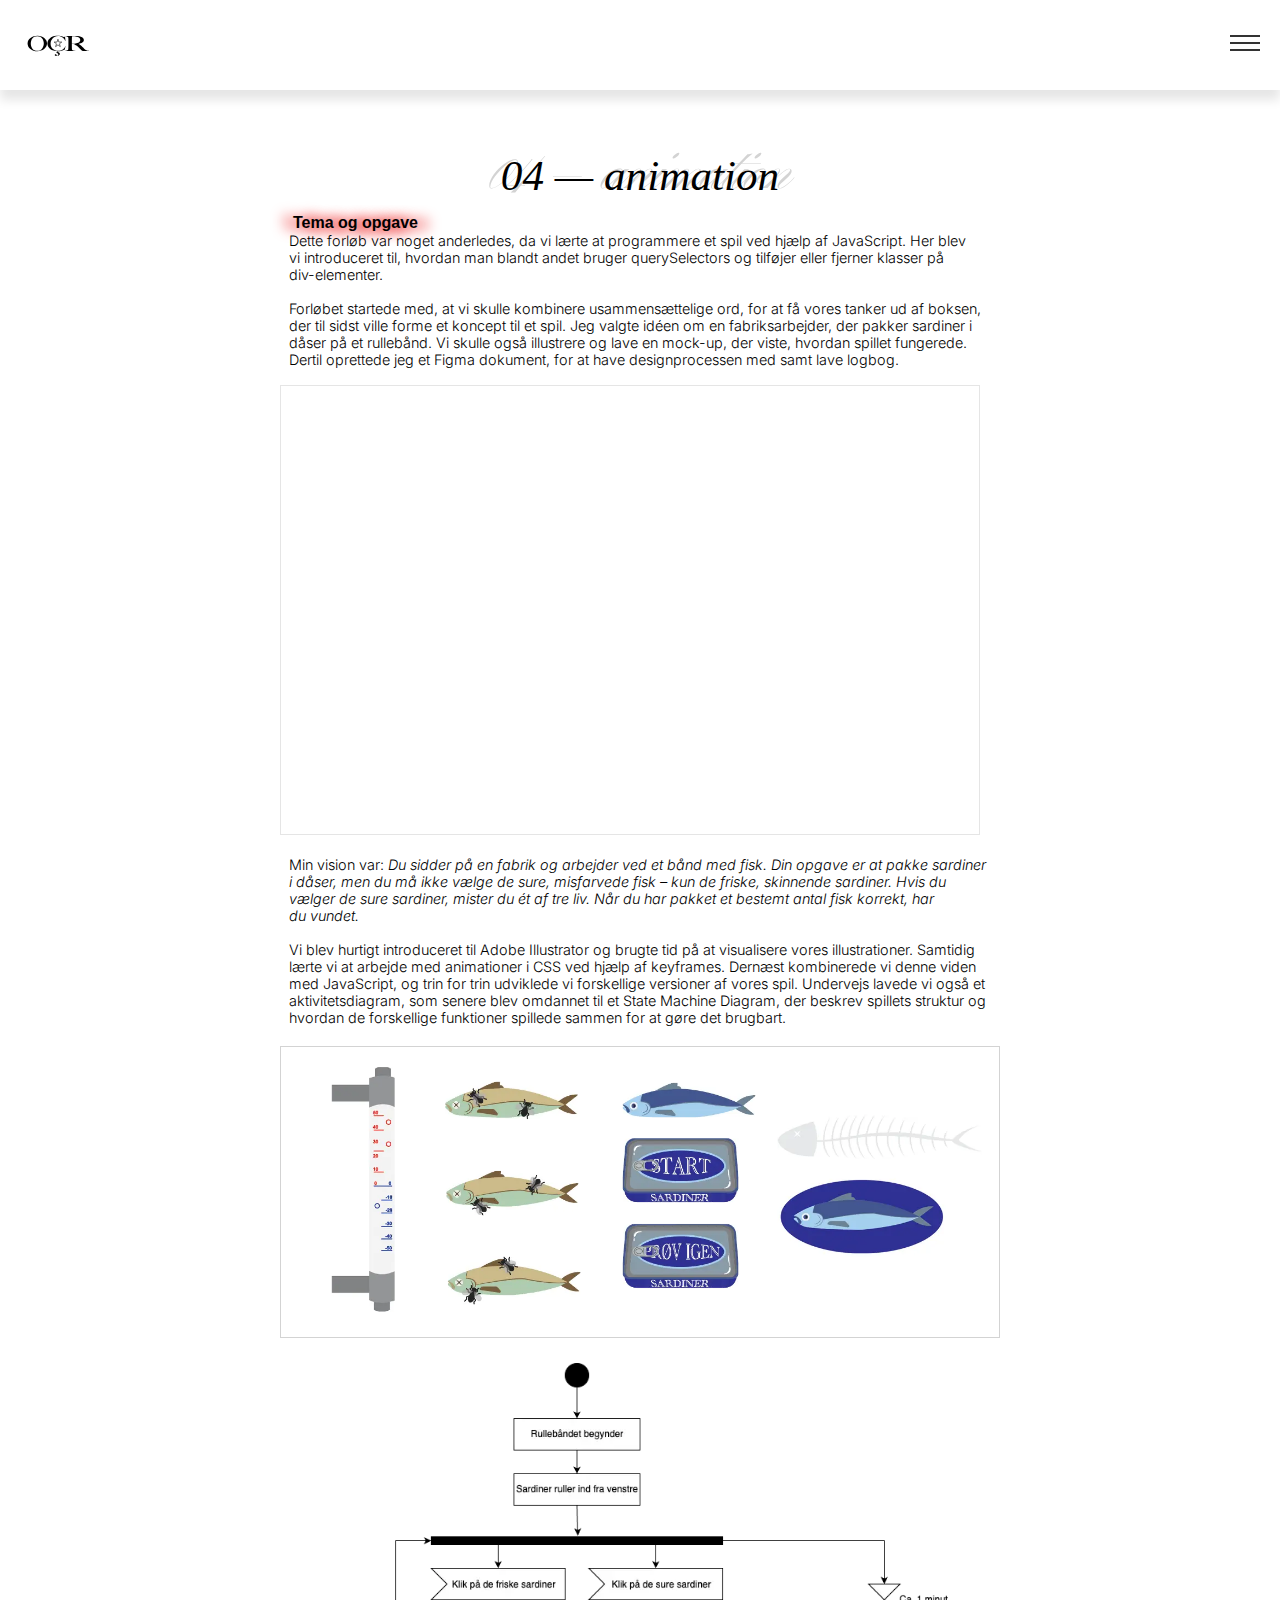
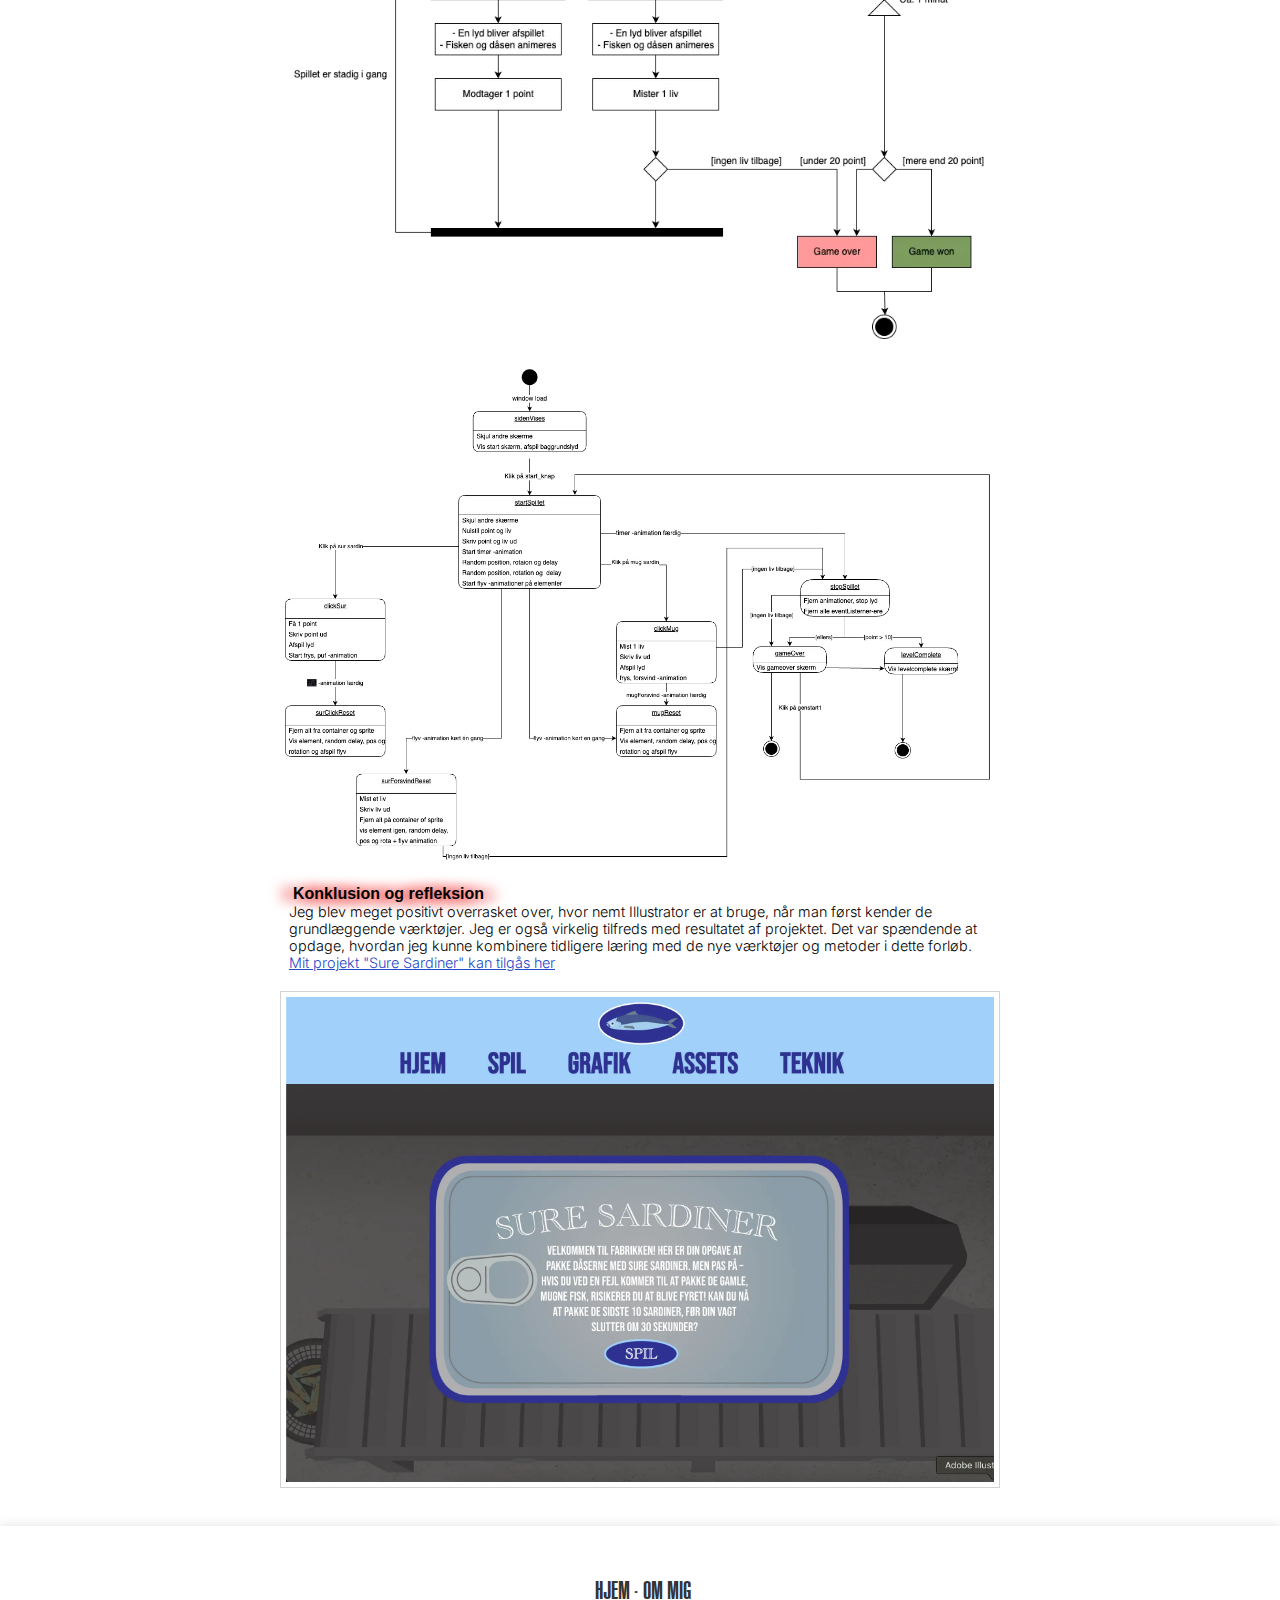
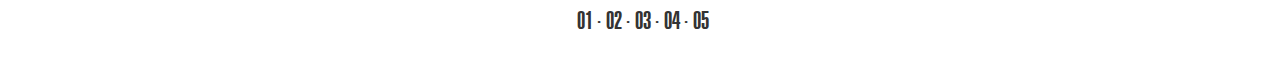
<file: html/tema_04.html>
<!DOCTYPE html>
<html lang="da">
  <head>
    <meta charset="UTF-8" />
    <meta name="viewport" content="width=device-width, initial-scale=1.0" />
    <title>os ç ar ☆</title>
    <!-- CSS -->
    <link rel="stylesheet" href="../css/layout.css" />
    <link rel="stylesheet" href="../css/style.css" />
    <!-- Webfonte -->
    <link rel="preconnect" href="https://fonts.googleapis.com" />
    <link rel="preconnect" href="https://fonts.gstatic.com" crossorigin />
    <link href="https://fonts.googleapis.com/css2?family=Ballet:opsz@16..72&family=Inter:ital,opsz,wght@0,14..32,100..900;1,14..32,100..900&display=swap" rel="stylesheet" />
    <!-- Favicon -->
    <link rel="icon" type="image/png" href="../imgs/favicon/favicon-96x96.png" sizes="96x96" />
    <link rel="icon" type="image/svg+xml" href="../imgs/favicon/favicon.svg" />
    <link rel="shortcut icon" href="../imgs/favicon/favicon.ico" />
    <link rel="apple-touch-icon" sizes="180x180" href="../imgs/favicon/apple-touch-icon.png" />
    <meta name="apple-mobile-web-app-title" content="MyWebSite" />
    <link rel="manifest" href="../imgs/favicon/site.webmanifest" />
  </head>
  <body>
    <header>
      <div class="logo">
        <a href="index.html">
          <img src="../imgs/logo.svg" alt="Logo" />
        </a>
      </div>
      <nav>
        <ul class="menu">
          <li><a href="index.html">HJEM</a></li>
          <li><a href="om_mig.html">OM MIG</a></li>
          <li><a href="tema_01.html">TEMA01</a></li>
          <li><a href="tema_02.html">TEMA02</a></li>
          <li><a href="tema_03.html">TEMA03</a></li>
          <li><a href="tema_04.html">TEMA04</a></li>
          <li><a href="tema_05.html">TEMA05</a></li>
        </ul>
        <div class="burger">
          <div class="line"></div>
          <div class="line"></div>
          <div class="line"></div>
        </div>
      </nav>
    </header>

    <div class="content">

      <section>
        <div class="titles">
          <div class="title">
            <h1>04 — animation</h1>
          </div>
          <div class="title">
            <h3>04 — animation</h3>
          </div>
          <div class="textarea">
            <h4>Tema og opgave</h4>
            <p>Dette forløb var noget anderledes, da vi lærte at programmere et spil ved hjælp af JavaScript. Her blev vi introduceret til, hvordan man blandt andet bruger querySelectors og tilføjer eller fjerner klasser på div-elementer. <br><br>

              Forløbet startede med, at vi skulle kombinere usammensættelige ord, for at få vores tanker ud af boksen, der til sidst ville forme et koncept til et spil. Jeg valgte idéen om en fabriksarbejder, der pakker sardiner i dåser på et rullebånd. Vi skulle også illustrere og lave en mock-up, der viste, hvordan spillet fungerede. Dertil oprettede jeg et Figma dokument, for at have designprocessen med samt lave logbog. <br> <br> </p>
              <iframe style="border: 1px solid rgba(0, 0, 0, 0.1);" width="700" height="450" src="https://embed.figma.com/design/MGw4swvVFQl5cXSRt5djWc/Animation---Figma?node-id=163-25&embed-host=share" allowfullscreen></iframe>

              <p><br>Min vision var: <i>Du sidder på en fabrik og arbejder ved et bånd med fisk. Din opgave er at pakke sardiner i dåser, men du må ikke vælge de sure, misfarvede fisk – kun de friske, skinnende sardiner. Hvis du vælger de sure sardiner, mister du ét af tre liv. Når du har pakket et bestemt antal fisk korrekt, har du vundet.</i> <br><br>
              
              Vi blev hurtigt introduceret til Adobe Illustrator og brugte tid på at visualisere vores illustrationer. Samtidig lærte vi at arbejde med animationer i CSS ved hjælp af keyframes. Dernæst kombinerede vi denne viden med JavaScript, og trin for trin udviklede vi forskellige versioner af vores spil. Undervejs lavede vi også et aktivitetsdiagram, som senere blev omdannet til et State Machine Diagram, der beskrev spillets struktur og hvordan de forskellige funktioner spillede sammen for at gøre det brugbart.</p>
              <img src="../imgs/04_process.webp" alt="Grafik tegnet i Adobe">
              <div class="grid_1-1">
                <img src="../imgs/04_diagram.drawio.webp" alt="Aktivitetsdiagram" class="no_border">
                <img src="../imgs/04_statemachine.drawio.webp" alt="State Machine Diagram" class="no_border">
              </div>
          <h4> <br>Konklusion og refleksion</h4>
          <p>Jeg blev meget positivt overrasket over, hvor nemt Illustrator er at bruge, når man først kender de grundlæggende værktøjer. Jeg er også virkelig tilfreds med resultatet af projektet. Det var spændende at opdage, hvordan jeg kunne kombinere tidligere læring med de nye værktøjer og metoder i dette forløb. <br></p>
          <p><a target="_blank" href="https://stjernekassen.dk/kea/04_animation/website/index.html">Mit projekt "Sure Sardiner" kan tilgås her</a></p>
          <img src="../imgs/04_title_image.webp" alt="Sure Sardiner hjemmeside" class="title_image">
            </div>
      </section>

    </div>

    <footer>
      <div class="footer_1st">
        <li><a href="index.html">HJEM ·</a></li>
        <li><a href="om_mig.html">OM MIG</a></li>
      </ul></div>
      <div class="footer_2nd">
        <li><a href="tema_01.html">01 ·</a></li>
        <li><a href="tema_02.html">02 ·</a></li>
        <li><a href="tema_03.html">03 ·</a></li>
        <li><a href="tema_04.html">04 ·</a></li>
        <li><a href="tema_05.html">05</a></li>
      </div>
    </div>
          </footer>
          <script src="../js/menu.js"></script>
        </body>
      </html>
</file>
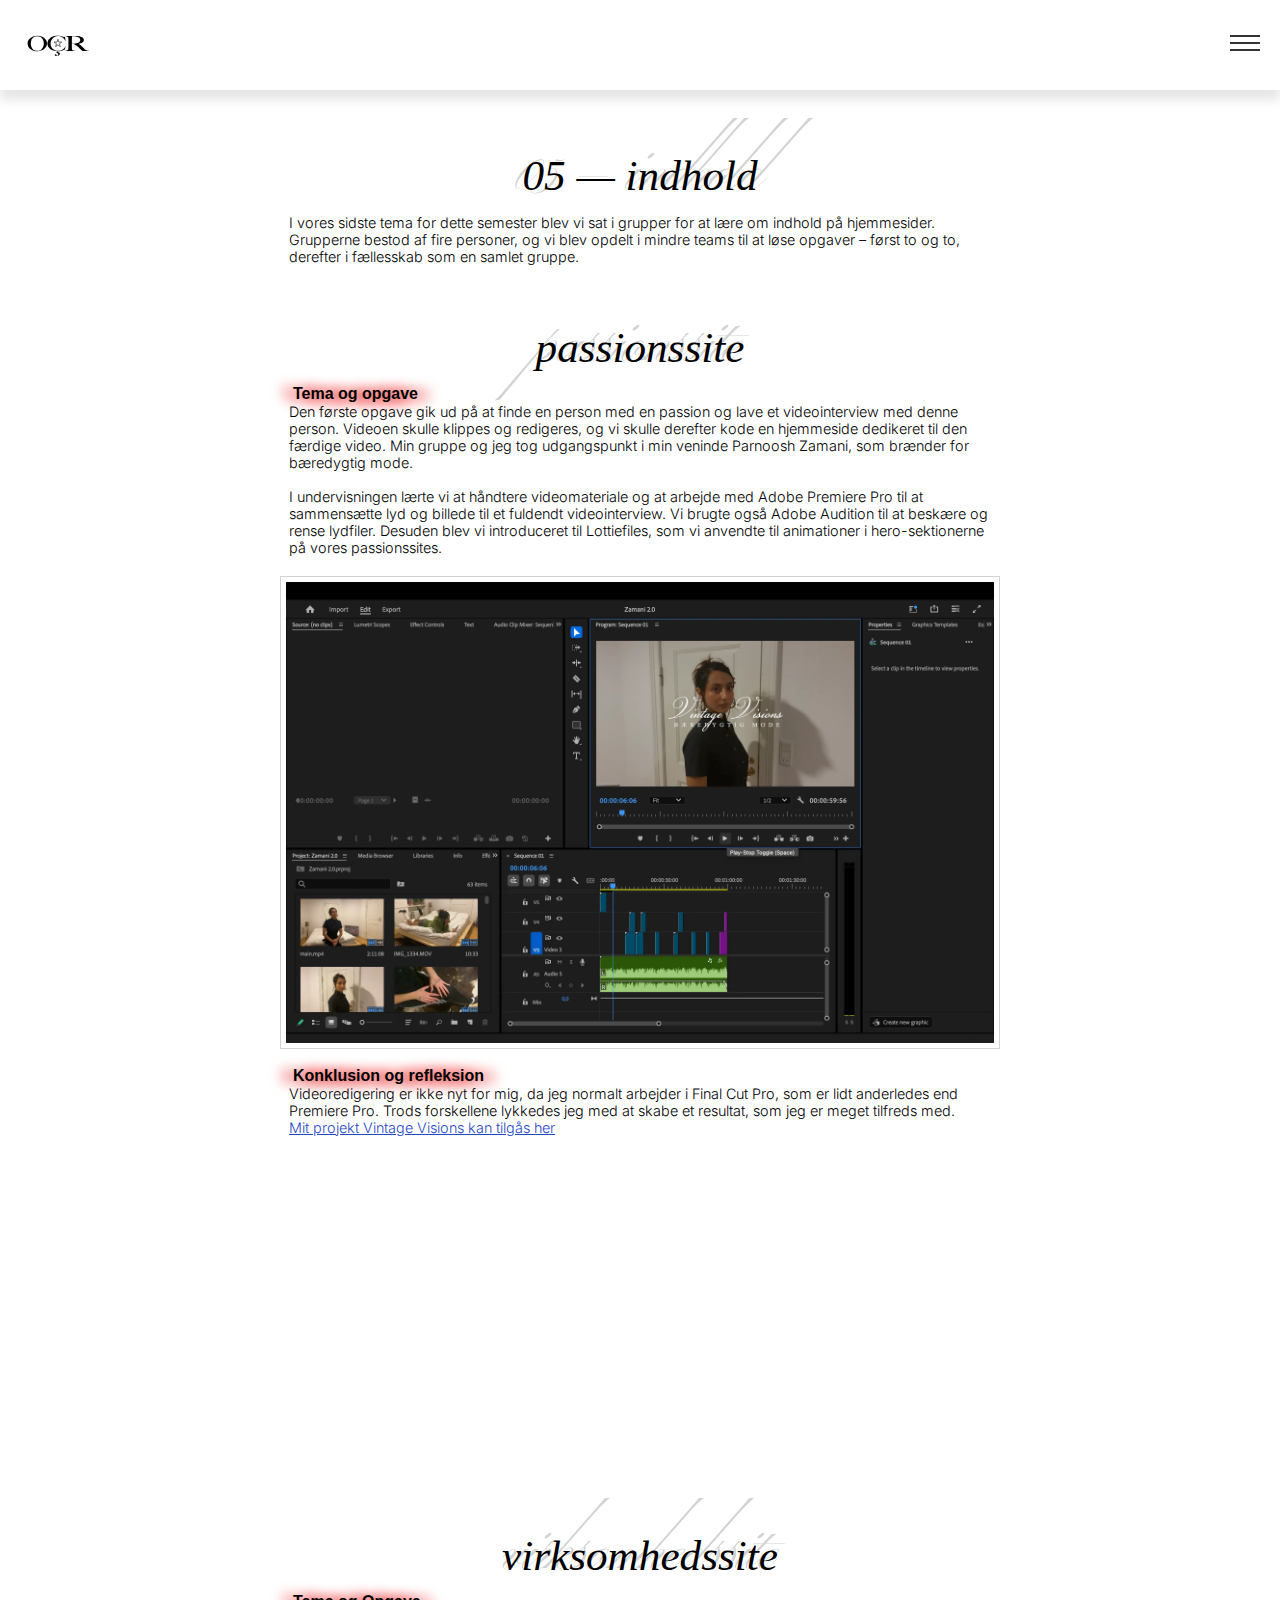
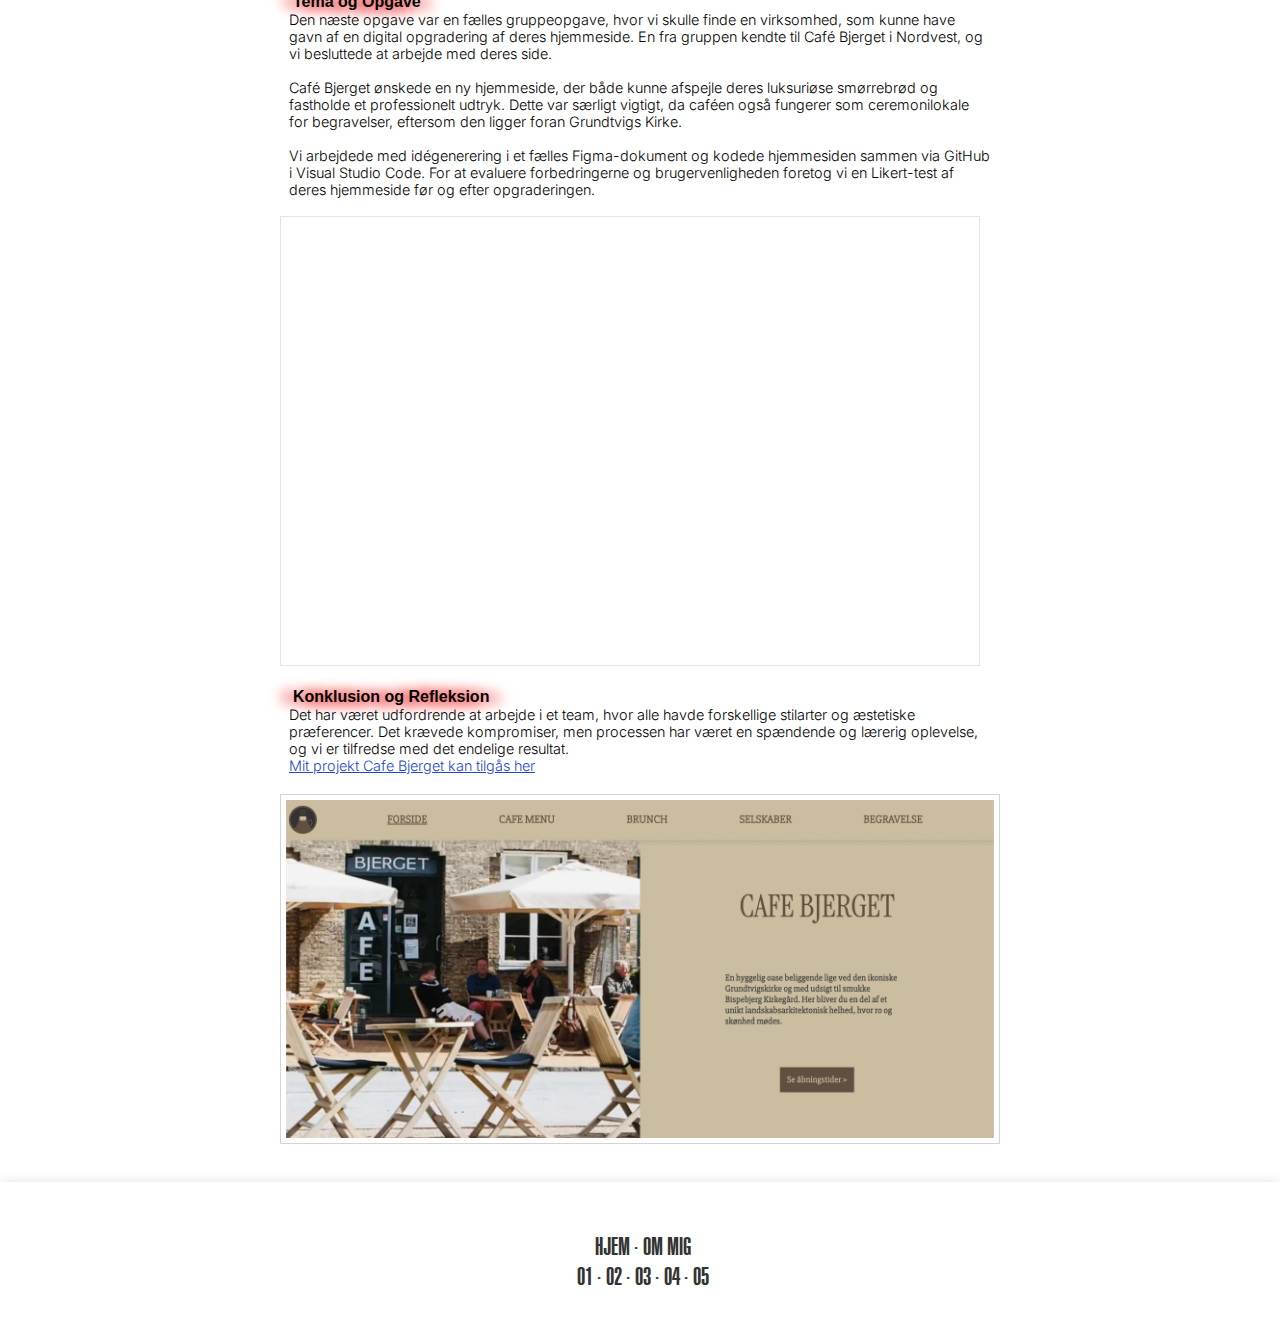
<file: html/tema_05.html>
<!DOCTYPE html>
<html lang="da">
  <head>
    <meta charset="UTF-8" />
    <meta name="viewport" content="width=device-width, initial-scale=1.0" />
    <title>05 - Osçar's Portfolio</title>
    <meta name="description" content="Læs om mit femte projekt på multimedigedesign.">
    <!-- CSS -->
    <link rel="stylesheet" href="../css/layout.css" />
    <link rel="stylesheet" href="../css/style.css" />
    <!-- Webfonte -->
    <link rel="preconnect" href="https://fonts.googleapis.com" />
    <link rel="preconnect" href="https://fonts.gstatic.com" crossorigin />
    <link href="https://fonts.googleapis.com/css2?family=Ballet:opsz@16..72&family=Inter:ital,opsz,wght@0,14..32,100..900;1,14..32,100..900&display=swap" rel="stylesheet" />
    <!-- Favicon -->
    <link rel="icon" type="image/png" href="../imgs/favicon/favicon-96x96.png" sizes="96x96" />
    <link rel="icon" type="image/svg+xml" href="../imgs/favicon/favicon.svg" />
    <link rel="shortcut icon" href="../imgs/favicon/favicon.ico" />
    <link rel="apple-touch-icon" sizes="180x180" href="../imgs/favicon/apple-touch-icon.png" />
    <meta name="apple-mobile-web-app-title" content="MyWebSite" />
    <link rel="manifest" href="../imgs/favicon/site.webmanifest" />
  </head>
  <body>
    <header>
      <div class="logo">
        <a href="index.html">
          <img src="../imgs/logo.svg" alt="Logo" />
        </a>
      </div>
      <nav>
        <ul class="menu">
          <li><a href="index.html">HJEM</a></li>
          <li><a href="om_mig.html">OM MIG</a></li>
          <li><a href="tema_01.html">TEMA01</a></li>
          <li><a href="tema_02.html">TEMA02</a></li>
          <li><a href="tema_03.html">TEMA03</a></li>
          <li><a href="tema_04.html">TEMA04</a></li>
          <li><a href="tema_05.html">TEMA05</a></li>
        </ul>
        <div class="burger">
          <div class="line"></div>
          <div class="line"></div>
          <div class="line"></div>
        </div>
      </nav>
    </header>

    <div class="content">

      <section>
        <div class="titles">
          <div class="title">
            <h1>05 — indhold</h1>
          </div>
          <div class="title">
            <h3>05 — indhold</h3>
          </div>
          <div class="textarea">
            <p>I vores sidste tema for dette semester blev vi sat i grupper for at lære om indhold på hjemmesider. Grupperne bestod af fire personer, og vi blev opdelt i mindre teams til at løse opgaver – først to og to, derefter i fællesskab som en samlet gruppe.</p>
          </div>
          <div class="titles">
            <div class="title">
              <h1>passionssite</h1>
            </div>
            <div class="title">
              <h3>passionssite</h3>
              </div>
              <div class="textarea">
              <h4>Tema og opgave</h4>
              <p>Den første opgave gik ud på at finde en person med en passion og lave et videointerview med denne person. Videoen skulle klippes og redigeres, og vi skulle derefter kode en hjemmeside dedikeret til den færdige video. Min gruppe og jeg tog udgangspunkt i min veninde Parnoosh Zamani, som brænder for bæredygtig mode. <br><br>

                I undervisningen lærte vi at håndtere videomateriale og at arbejde med Adobe Premiere Pro til at sammensætte lyd og billede til et fuldendt videointerview. Vi brugte også Adobe Audition til at beskære og rense lydfiler. Desuden blev vi introduceret til Lottiefiles, som vi anvendte til animationer i hero-sektionerne på vores passionssites.</p>
            <img src="../imgs/05_videoklip.webp" alt="Videoredigering" width="1470" height="956">
            <h4><br>Konklusion og refleksion</h4>
            <p>Videoredigering er ikke nyt for mig, da jeg normalt arbejder i Final Cut Pro, som er lidt anderledes end Premiere Pro. Trods forskellene lykkedes jeg med at skabe et resultat, som jeg er meget tilfreds med.</p>
            <p><a target="_blank" href="https://stjernekassen.dk/kea/05_indhold/website/index.html">Mit projekt Vintage Visions kan tilgås her</a></p> <br>
            <iframe title="Figma dokument" width="560" height="315" src="https://www.youtube.com/embed/hVEuW5dn3Eo?si=Wc_u_-4fxFZBgPrq" title="YouTube video player" frameborder="0" allow="accelerometer; autoplay; clipboard-write; encrypted-media; gyroscope; picture-in-picture; web-share" referrerpolicy="strict-origin-when-cross-origin" allowfullscreen></iframe>
     </div>
     <div class="titles">
      <div class="title">
        <h1>virksomhedssite</h1>
      </div>
      <div class="title">
        <h3>virksomhedssite</h3>
      </div>
      <div class="textarea">
        <h4>Tema og Opgave</h4>
        <p>Den næste opgave var en fælles gruppeopgave, hvor vi skulle finde en virksomhed, som kunne have gavn af en digital opgradering af deres hjemmeside. En fra gruppen kendte til Café Bjerget i Nordvest, og vi besluttede at arbejde med deres side. <br><br>

          Café Bjerget ønskede en ny hjemmeside, der både kunne afspejle deres luksuriøse smørrebrød og fastholde et professionelt udtryk. Dette var særligt vigtigt, da caféen også fungerer som ceremonilokale for begravelser, eftersom den ligger foran Grundtvigs Kirke. <br> <br>
          
          Vi arbejdede med idégenerering i et fælles Figma-dokument og kodede hjemmesiden sammen via GitHub i Visual Studio Code. For at evaluere forbedringerne og brugervenligheden foretog vi en Likert-test af deres hjemmeside før og efter opgraderingen.</p><br>
          <iframe style="border: 1px solid rgba(0, 0, 0, 0.1);" width="700" height="450" src="https://embed.figma.com/design/jTe8AbjI2neO316ISZhRAL/Gruppe-G-(Copy)?node-id=2001-48&embed-host=share" allowfullscreen></iframe>
      <h4><br>Konklusion og Refleksion</h4>
      <p>Det har været udfordrende at arbejde i et team, hvor alle havde forskellige stilarter og æstetiske præferencer. Det krævede kompromiser, men processen har været en spændende og lærerig oplevelse, og vi er tilfredse med det endelige resultat.</p>
      <p><a target="_blank" href="https://stjernekassen.dk/kea/05_indhold/virksomhedssite/index.html">Mit projekt Cafe Bjerget kan tilgås her</a></p>    
      <img src="../imgs/05_title_image2.webp" alt="Cafe Bjerget hjemmeside" width="1470" height="702">
    </div>
          </section>

    </div>

    <footer>
      <div>
        <ul class="footer_1st">
        <li><a href="index.html">HJEM ·</a></li>
        <li><a href="om_mig.html">OM MIG</a></li>
      </ul>
    </div>
      <div>
        <ul class="footer_2nd">
        <li><a href="tema_01.html">01 ·</a></li>
        <li><a href="tema_02.html">02 ·</a></li>
        <li><a href="tema_03.html">03 ·</a></li>
        <li><a href="tema_04.html">04 ·</a></li>
        <li><a href="tema_05.html">05</a></li>
      </ul>
      </div>
    </div>
      </footer>
          <script src="../js/menu.js"></script>
        </body>
      </html>
</file>
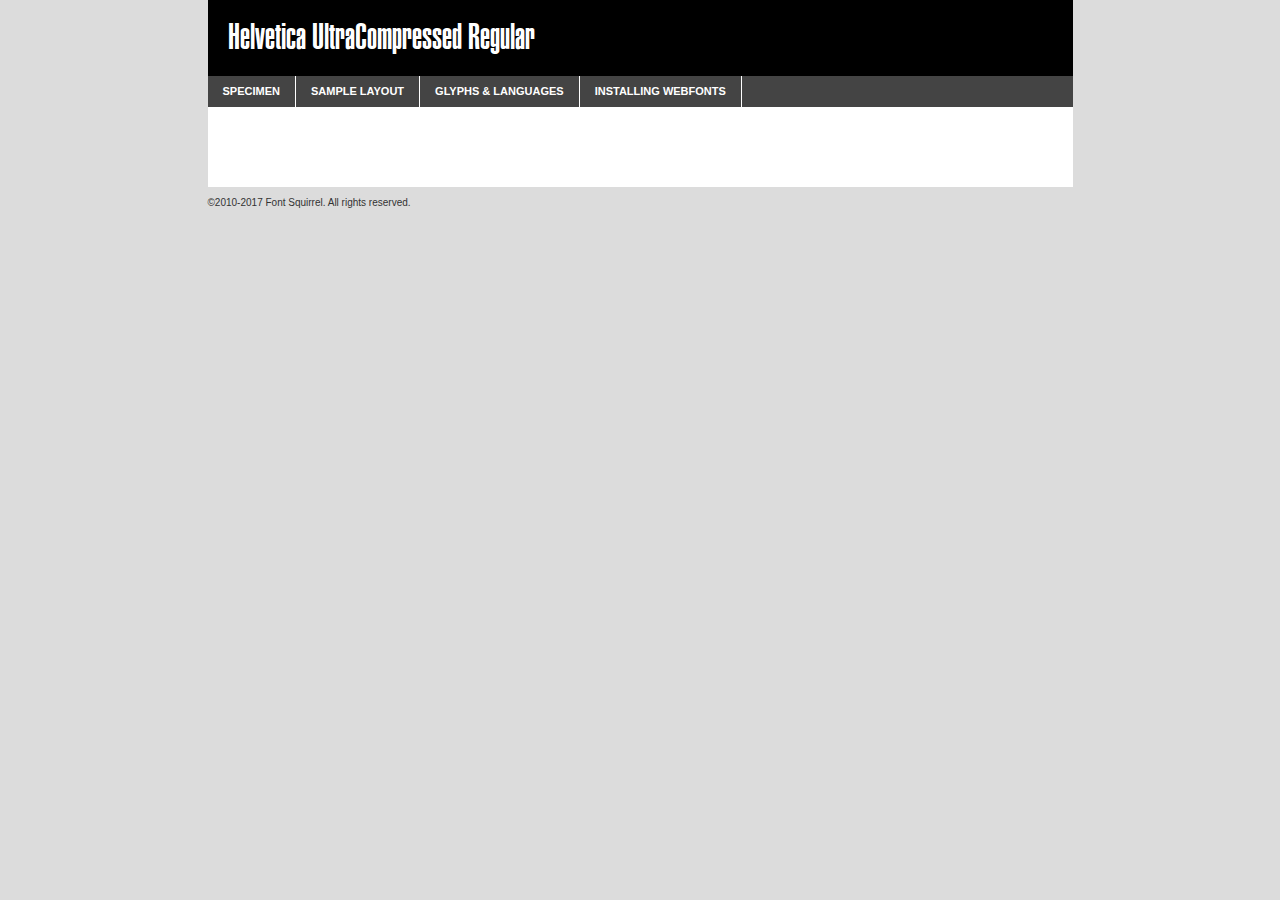
<file: fonts/Helvetica-UltraCompressed-Regular/helvetica_ultra_compressed-demo.html>
<!DOCTYPE html PUBLIC "-//W3C//DTD XHTML 1.0 Transitional//EN"
        "http://www.w3.org/TR/xhtml1/DTD/xhtml1-transitional.dtd">

<html xmlns="http://www.w3.org/1999/xhtml" xml:lang="en" lang="en">
<head>
    <meta http-equiv="Content-Type" content="text/html; charset=utf-8"/>
    <script src="http://ajax.googleapis.com/ajax/libs/jquery/1.7.2/jquery.min.js" type="text/javascript" charset="utf-8"></script>
    <script type="text/javascript">
		(function($) {
			$.fn.easyTabs = function(option) {
				var param = jQuery.extend({ fadeSpeed: 'fast', defaultContent: 1, activeClass: 'active' }, option);
				$(this).each(function() {
					var thisId = '#' + this.id;
					if ( param.defaultContent == '' )
					{
						param.defaultContent = 1;
					}
					if ( typeof param.defaultContent == 'number' )
					{
						var defaultTab = $(thisId + ' .tabs li:eq(' + (param.defaultContent - 1) + ') a').attr('href').substr(1);
					}
					else
					{
						var defaultTab = param.defaultContent;
					}
					$(thisId + ' .tabs li a').each(function() {
						var tabToHide = $(this).attr('href').substr(1);
						$('#' + tabToHide).addClass('easytabs-tab-content');
					});
					hideAll();
					changeContent(defaultTab);

					function hideAll() {$(thisId + ' .easytabs-tab-content').hide();}

					function changeContent(tabId)
					{
						hideAll();
						$(thisId + ' .tabs li').removeClass(param.activeClass);
						$(thisId + ' .tabs li a[href=#' + tabId + ']').closest('li').addClass(param.activeClass);
						if ( param.fadeSpeed != 'none' )
						{
							$(thisId + ' #' + tabId).fadeIn(param.fadeSpeed);
						}
						else
						{
							$(thisId + ' #' + tabId).show();
						}
					}

					$(thisId + ' .tabs li').click(function() {
						var tabId = $(this).find('a').attr('href').substr(1);
						changeContent(tabId);
						return false;
					});
				});
			}
		})(jQuery);
    </script>
    <link rel="stylesheet" href="specimen_files/specimen_stylesheet.css" type="text/css" charset="utf-8"/>
    <link rel="stylesheet" href="stylesheet.css" type="text/css" charset="utf-8"/>

    <style type="text/css">
        		body {
			font-family: 'helveticaultra_compressed';
        		}

            </style>

    <title>Helvetica UltraCompressed Regular Specimen</title>


    <script type="text/javascript" charset="utf-8">
		$(document).ready(function() {
			$('#container').easyTabs({ defaultContent: 1 });
		});
    </script>
</head>

<body>
<div id="container">
    <div id="header">
		Helvetica UltraCompressed Regular    </div>
    <ul class="tabs">
        <li><a href="#specimen">Specimen</a></li>
        <li><a href="#layout">Sample Layout</a></li>
		        <li><a href="#glyphs">Glyphs &amp; Languages</a></li>
        <li><a href="#installing">Installing Webfonts</a></li>

    </ul>

    <div id="main_content">


        <div id="specimen">

            <div class="section">
                <div class="grid12 firstcol">
                    <div class="huge">AaBb</div>
                </div>
            </div>

            <div class="section">
                <div class="glyph_range">A&#x200B;B&#x200b;C&#x200b;D&#x200b;E&#x200b;F&#x200b;G&#x200b;H&#x200b;I&#x200b;J&#x200b;K&#x200b;L&#x200b;M&#x200b;N&#x200b;O&#x200b;P&#x200b;Q&#x200b;R&#x200b;S&#x200b;T&#x200b;U&#x200b;V&#x200b;W&#x200b;X&#x200b;Y&#x200b;Z&#x200b;a&#x200b;b&#x200b;c&#x200b;d&#x200b;e&#x200b;f&#x200b;g&#x200b;h&#x200b;i&#x200b;j&#x200b;k&#x200b;l&#x200b;m&#x200b;n&#x200b;o&#x200b;p&#x200b;q&#x200b;r&#x200b;s&#x200b;t&#x200b;u&#x200b;v&#x200b;w&#x200b;x&#x200b;y&#x200b;z&#x200b;1&#x200b;2&#x200b;3&#x200b;4&#x200b;5&#x200b;6&#x200b;7&#x200b;8&#x200b;9&#x200b;0&#x200b;&amp;&#x200b;.&#x200b;,&#x200b;?&#x200b;!&#x200b;&#64;&#x200b;(&#x200b;)&#x200b;#&#x200b;$&#x200b;%&#x200b;*&#x200b;+&#x200b;-&#x200b;=&#x200b;:&#x200b;;</div>
            </div>
            <div class="section">
                <div class="grid12 firstcol">
                    <table class="sample_table">
                        <tr>
                            <td>10</td>
                            <td class="size10">abcdefghijklmnopqrstuvwxyzABCDEFGHIJKLMNOPQRSTUVWXYZ0123456789abcdefghijklmnopqrstuvwxyzABCDEFGHIJKLMNOPQRSTUVWXYZ0123456789abcdefghijklmnopqrstuvwxyzABCDEFGHIJKLMNOPQRSTUVWXYZ</td>
                        </tr>
                        <tr>
                            <td>11</td>
                            <td class="size11">abcdefghijklmnopqrstuvwxyzABCDEFGHIJKLMNOPQRSTUVWXYZ0123456789abcdefghijklmnopqrstuvwxyzABCDEFGHIJKLMNOPQRSTUVWXYZ0123456789abcdefghijklmnopqrstuvwxyzABCDEFGHIJKLMNOPQRSTUVWXYZ</td>
                        </tr>
                        <tr>
                            <td>12</td>
                            <td class="size12">abcdefghijklmnopqrstuvwxyzABCDEFGHIJKLMNOPQRSTUVWXYZ0123456789abcdefghijklmnopqrstuvwxyzABCDEFGHIJKLMNOPQRSTUVWXYZ0123456789abcdefghijklmnopqrstuvwxyzABCDEFGHIJKLMNOPQRSTUVWXYZ</td>
                        </tr>
                        <tr>
                            <td>13</td>
                            <td class="size13">abcdefghijklmnopqrstuvwxyzABCDEFGHIJKLMNOPQRSTUVWXYZ0123456789abcdefghijklmnopqrstuvwxyzABCDEFGHIJKLMNOPQRSTUVWXYZ0123456789abcdefghijklmnopqrstuvwxyzABCDEFGHIJKLMNOPQRSTUVWXYZ</td>
                        </tr>
                        <tr>
                            <td>14</td>
                            <td class="size14">abcdefghijklmnopqrstuvwxyzABCDEFGHIJKLMNOPQRSTUVWXYZ0123456789abcdefghijklmnopqrstuvwxyzABCDEFGHIJKLMNOPQRSTUVWXYZ0123456789abcdefghijklmnopqrstuvwxyzABCDEFGHIJKLMNOPQRSTUVWXYZ</td>
                        </tr>
                        <tr>
                            <td>16</td>
                            <td class="size16">abcdefghijklmnopqrstuvwxyzABCDEFGHIJKLMNOPQRSTUVWXYZ0123456789abcdefghijklmnopqrstuvwxyzABCDEFGHIJKLMNOPQRSTUVWXYZ</td>
                        </tr>
                        <tr>
                            <td>18</td>
                            <td class="size18">abcdefghijklmnopqrstuvwxyzABCDEFGHIJKLMNOPQRSTUVWXYZ0123456789abcdefghijklmnopqrstuvwxyzABCDEFGHIJKLMNOPQRSTUVWXYZ</td>
                        </tr>
                        <tr>
                            <td>20</td>
                            <td class="size20">abcdefghijklmnopqrstuvwxyzABCDEFGHIJKLMNOPQRSTUVWXYZ0123456789abcdefghijklmnopqrstuvwxyzABCDEFGHIJKLMNOPQRSTUVWXYZ</td>
                        </tr>
                        <tr>
                            <td>24</td>
                            <td class="size24">abcdefghijklmnopqrstuvwxyzABCDEFGHIJKLMNOPQRSTUVWXYZ0123456789abcdefghijklmnopqrstuvwxyzABCDEFGHIJKLMNOPQRSTUVWXYZ</td>
                        </tr>
                        <tr>
                            <td>30</td>
                            <td class="size30">abcdefghijklmnopqrstuvwxyzABCDEFGHIJKLMNOPQRSTUVWXYZ0123456789abcdefghijklmnopqrstuvwxyzABCDEFGHIJKLMNOPQRSTUVWXYZ</td>
                        </tr>
                        <tr>
                            <td>36</td>
                            <td class="size36">abcdefghijklmnopqrstuvwxyzABCDEFGHIJKLMNOPQRSTUVWXYZ0123456789abcdefghijklmnopqrstuvwxyzABCDEFGHIJKLMNOPQRSTUVWXYZ</td>
                        </tr>
                        <tr>
                            <td>48</td>
                            <td class="size48">abcdefghijklmnopqrstuvwxyzABCDEFGHIJKLMNOPQRSTUVWXYZ0123456789abcdefghijklmnopqrstuvwxyzABCDEFGHIJKLMNOPQRSTUVWXYZ</td>
                        </tr>
                        <tr>
                            <td>60</td>
                            <td class="size60">abcdefghijklmnopqrstuvwxyzABCDEFGHIJKLMNOPQRSTUVWXYZ0123456789abcdefghijklmnopqrstuvwxyzABCDEFGHIJKLMNOPQRSTUVWXYZ</td>
                        </tr>
                        <tr>
                            <td>72</td>
                            <td class="size72">abcdefghijklmnopqrstuvwxyzABCDEFGHIJKLMNOPQRSTUVWXYZ0123456789abcdefghijklmnopqrstuvwxyzABCDEFGHIJKLMNOPQRSTUVWXYZ</td>
                        </tr>
                        <tr>
                            <td>90</td>
                            <td class="size90">abcdefghijklmnopqrstuvwxyzABCDEFGHIJKLMNOPQRSTUVWXYZ0123456789abcdefghijklmnopqrstuvwxyzABCDEFGHIJKLMNOPQRSTUVWXYZ</td>
                        </tr>
                    </table>

                </div>

            </div>


            <div class="section" id="bodycomparison">


                <div id="xheight">
                    <div class="fontbody">&#x25FC;&#x25FC;&#x25FC;&#x25FC;&#x25FC;&#x25FC;&#x25FC;&#x25FC;&#x25FC;&#x25FC;&#x25FC;&#x25FC;&#x25FC;&#x25FC;&#x25FC;&#x25FC;&#x25FC;&#x25FC;&#x25FC;&#x25FC;&#x25FC;&#x25FC;&#x25FC;&#x25FC;&#x25FC;&#x25FC;&#x25FC;&#x25FC;&#x25FC;&#x25FC;&#x25FC;&#x25FC;&#x25FC;&#x25FC;&#x25FC;&#x25FC;&#x25FC;&#x25FC;&#x25FC;&#x25FC;&#x25FC;&#x25FC;&#x25FC;&#x25FC;&#x25FC;&#x25FC;&#x25FC;&#x25FC;&#x25FC;&#x25FC;&#x25FC;&#x25FC;&#x25FC;&#x25FC;&#x25FC;&#x25FC;&#x25FC;&#x25FC;&#x25FC;&#x25FC;&#x25FC;&#x25FC;&#x25FC;&#x25FC;&#x25FC;&#x25FC;&#x25FC;&#x25FC;&#x25FC;&#x25FC;&#x25FC;&#x25FC;&#x25FC;&#x25FC;&#x25FC;&#x25FC;&#x25FC;&#x25FC;&#x25FC;&#x25FC;&#x25FC;&#x25FC;&#x25FC;&#x25FC;&#x25FC;&#x25FC;&#x25FC;&#x25FC;&#x25FC;&#x25FC;&#x25FC;&#x25FC;&#x25FC;&#x25FC;&#x25FC;&#x25FC;&#x25FC;&#x25FC;&#x25FC;body</div>
                    <div class="arialbody">body</div>
                    <div class="verdanabody">body</div>
                    <div class="georgiabody">body</div>
                </div>
                <div class="fontbody" style="z-index:1">
                    body<span>Helvetica UltraCompressed Regular</span>
                </div>
                <div class="arialbody" style="z-index:1">
                    body<span>Arial</span>
                </div>
                <div class="verdanabody" style="z-index:1">
                    body<span>Verdana</span>
                </div>
                <div class="georgiabody" style="z-index:1">
                    body<span>Georgia</span>
                </div>


            </div>


            <div class="section psample psample_row1" id="">

                <div class="grid2 firstcol">
                    <p class="size10"><span>10.</span>Aenean lacinia bibendum nulla sed consectetur. Fusce dapibus, tellus ac cursus commodo, tortor mauris condimentum nibh, ut fermentum massa justo sit amet risus. Nullam id dolor id nibh ultricies vehicula ut id elit. Cum sociis natoque penatibus et magnis dis parturient montes, nascetur ridiculus mus. Nulla vitae elit libero, a pharetra augue.</p>

                </div>
                <div class="grid3">
                    <p class="size11"><span>11.</span>Aenean lacinia bibendum nulla sed consectetur. Fusce dapibus, tellus ac cursus commodo, tortor mauris condimentum nibh, ut fermentum massa justo sit amet risus. Nullam id dolor id nibh ultricies vehicula ut id elit. Cum sociis natoque penatibus et magnis dis parturient montes, nascetur ridiculus mus. Nulla vitae elit libero, a pharetra augue.</p>

                </div>
                <div class="grid3">
                    <p class="size12"><span>12.</span>Aenean lacinia bibendum nulla sed consectetur. Fusce dapibus, tellus ac cursus commodo, tortor mauris condimentum nibh, ut fermentum massa justo sit amet risus. Nullam id dolor id nibh ultricies vehicula ut id elit. Cum sociis natoque penatibus et magnis dis parturient montes, nascetur ridiculus mus. Nulla vitae elit libero, a pharetra augue.</p>

                </div>
                <div class="grid4">
                    <p class="size13"><span>13.</span>Aenean lacinia bibendum nulla sed consectetur. Fusce dapibus, tellus ac cursus commodo, tortor mauris condimentum nibh, ut fermentum massa justo sit amet risus. Nullam id dolor id nibh ultricies vehicula ut id elit. Cum sociis natoque penatibus et magnis dis parturient montes, nascetur ridiculus mus. Nulla vitae elit libero, a pharetra augue.</p>

                </div>
                <div class="white_blend"></div>

            </div>
            <div class="section psample psample_row2" id="">
                <div class="grid3 firstcol">
                    <p class="size14"><span>14.</span>Aenean lacinia bibendum nulla sed consectetur. Fusce dapibus, tellus ac cursus commodo, tortor mauris condimentum nibh, ut fermentum massa justo sit amet risus. Nullam id dolor id nibh ultricies vehicula ut id elit. Cum sociis natoque penatibus et magnis dis parturient montes, nascetur ridiculus mus. Nulla vitae elit libero, a pharetra augue.</p>

                </div>
                <div class="grid4">
                    <p class="size16"><span>16.</span>Aenean lacinia bibendum nulla sed consectetur. Fusce dapibus, tellus ac cursus commodo, tortor mauris condimentum nibh, ut fermentum massa justo sit amet risus. Nullam id dolor id nibh ultricies vehicula ut id elit. Cum sociis natoque penatibus et magnis dis parturient montes, nascetur ridiculus mus. Nulla vitae elit libero, a pharetra augue.</p>

                </div>
                <div class="grid5">
                    <p class="size18"><span>18.</span>Aenean lacinia bibendum nulla sed consectetur. Fusce dapibus, tellus ac cursus commodo, tortor mauris condimentum nibh, ut fermentum massa justo sit amet risus. Nullam id dolor id nibh ultricies vehicula ut id elit. Cum sociis natoque penatibus et magnis dis parturient montes, nascetur ridiculus mus. Nulla vitae elit libero, a pharetra augue.</p>

                </div>

                <div class="white_blend"></div>

            </div>

            <div class="section psample psample_row3" id="">
                <div class="grid5 firstcol">
                    <p class="size20"><span>20.</span>Aenean lacinia bibendum nulla sed consectetur. Fusce dapibus, tellus ac cursus commodo, tortor mauris condimentum nibh, ut fermentum massa justo sit amet risus. Nullam id dolor id nibh ultricies vehicula ut id elit. Cum sociis natoque penatibus et magnis dis parturient montes, nascetur ridiculus mus. Nulla vitae elit libero, a pharetra augue.</p>
                </div>
                <div class="grid7">
                    <p class="size24"><span>24.</span>Aenean lacinia bibendum nulla sed consectetur. Fusce dapibus, tellus ac cursus commodo, tortor mauris condimentum nibh, ut fermentum massa justo sit amet risus. Nullam id dolor id nibh ultricies vehicula ut id elit. Cum sociis natoque penatibus et magnis dis parturient montes, nascetur ridiculus mus. Nulla vitae elit libero, a pharetra augue.</p>
                </div>

                <div class="white_blend"></div>

            </div>

            <div class="section psample psample_row4" id="">
                <div class="grid12 firstcol">
                    <p class="size30"><span>30.</span>Aenean lacinia bibendum nulla sed consectetur. Fusce dapibus, tellus ac cursus commodo, tortor mauris condimentum nibh, ut fermentum massa justo sit amet risus. Nullam id dolor id nibh ultricies vehicula ut id elit. Cum sociis natoque penatibus et magnis dis parturient montes, nascetur ridiculus mus. Nulla vitae elit libero, a pharetra augue.</p>
                </div>
                <div class="white_blend"></div>

            </div>


            <div class="section psample psample_row1 fullreverse">
                <div class="grid2 firstcol">
                    <p class="size10"><span>10.</span>Aenean lacinia bibendum nulla sed consectetur. Fusce dapibus, tellus ac cursus commodo, tortor mauris condimentum nibh, ut fermentum massa justo sit amet risus. Nullam id dolor id nibh ultricies vehicula ut id elit. Cum sociis natoque penatibus et magnis dis parturient montes, nascetur ridiculus mus. Nulla vitae elit libero, a pharetra augue.</p>

                </div>
                <div class="grid3">
                    <p class="size11"><span>11.</span>Aenean lacinia bibendum nulla sed consectetur. Fusce dapibus, tellus ac cursus commodo, tortor mauris condimentum nibh, ut fermentum massa justo sit amet risus. Nullam id dolor id nibh ultricies vehicula ut id elit. Cum sociis natoque penatibus et magnis dis parturient montes, nascetur ridiculus mus. Nulla vitae elit libero, a pharetra augue.</p>

                </div>
                <div class="grid3">
                    <p class="size12"><span>12.</span>Aenean lacinia bibendum nulla sed consectetur. Fusce dapibus, tellus ac cursus commodo, tortor mauris condimentum nibh, ut fermentum massa justo sit amet risus. Nullam id dolor id nibh ultricies vehicula ut id elit. Cum sociis natoque penatibus et magnis dis parturient montes, nascetur ridiculus mus. Nulla vitae elit libero, a pharetra augue.</p>

                </div>
                <div class="grid4">
                    <p class="size13"><span>13.</span>Aenean lacinia bibendum nulla sed consectetur. Fusce dapibus, tellus ac cursus commodo, tortor mauris condimentum nibh, ut fermentum massa justo sit amet risus. Nullam id dolor id nibh ultricies vehicula ut id elit. Cum sociis natoque penatibus et magnis dis parturient montes, nascetur ridiculus mus. Nulla vitae elit libero, a pharetra augue.</p>

                </div>
                <div class="black_blend"></div>

            </div>

            <div class="section psample psample_row2 fullreverse">
                <div class="grid3 firstcol">
                    <p class="size14"><span>14.</span>Aenean lacinia bibendum nulla sed consectetur. Fusce dapibus, tellus ac cursus commodo, tortor mauris condimentum nibh, ut fermentum massa justo sit amet risus. Nullam id dolor id nibh ultricies vehicula ut id elit. Cum sociis natoque penatibus et magnis dis parturient montes, nascetur ridiculus mus. Nulla vitae elit libero, a pharetra augue.</p>

                </div>
                <div class="grid4">
                    <p class="size16"><span>16.</span>Aenean lacinia bibendum nulla sed consectetur. Fusce dapibus, tellus ac cursus commodo, tortor mauris condimentum nibh, ut fermentum massa justo sit amet risus. Nullam id dolor id nibh ultricies vehicula ut id elit. Cum sociis natoque penatibus et magnis dis parturient montes, nascetur ridiculus mus. Nulla vitae elit libero, a pharetra augue.</p>

                </div>
                <div class="grid5">
                    <p class="size18"><span>18.</span>Aenean lacinia bibendum nulla sed consectetur. Fusce dapibus, tellus ac cursus commodo, tortor mauris condimentum nibh, ut fermentum massa justo sit amet risus. Nullam id dolor id nibh ultricies vehicula ut id elit. Cum sociis natoque penatibus et magnis dis parturient montes, nascetur ridiculus mus. Nulla vitae elit libero, a pharetra augue.</p>

                </div>
                <div class="black_blend"></div>

            </div>

            <div class="section psample fullreverse psample_row3" id="">
                <div class="grid5 firstcol">
                    <p class="size20"><span>20.</span>Aenean lacinia bibendum nulla sed consectetur. Fusce dapibus, tellus ac cursus commodo, tortor mauris condimentum nibh, ut fermentum massa justo sit amet risus. Nullam id dolor id nibh ultricies vehicula ut id elit. Cum sociis natoque penatibus et magnis dis parturient montes, nascetur ridiculus mus. Nulla vitae elit libero, a pharetra augue.</p>
                </div>
                <div class="grid7">
                    <p class="size24"><span>24.</span>Aenean lacinia bibendum nulla sed consectetur. Fusce dapibus, tellus ac cursus commodo, tortor mauris condimentum nibh, ut fermentum massa justo sit amet risus. Nullam id dolor id nibh ultricies vehicula ut id elit. Cum sociis natoque penatibus et magnis dis parturient montes, nascetur ridiculus mus. Nulla vitae elit libero, a pharetra augue.</p>
                </div>

                <div class="black_blend"></div>

            </div>

            <div class="section psample fullreverse psample_row4" id="" style="border-bottom: 20px #000 solid;">
                <div class="grid12 firstcol">
                    <p class="size30"><span>30.</span>Aenean lacinia bibendum nulla sed consectetur. Fusce dapibus, tellus ac cursus commodo, tortor mauris condimentum nibh, ut fermentum massa justo sit amet risus. Nullam id dolor id nibh ultricies vehicula ut id elit. Cum sociis natoque penatibus et magnis dis parturient montes, nascetur ridiculus mus. Nulla vitae elit libero, a pharetra augue.</p>
                </div>
                <div class="black_blend"></div>

            </div>


        </div>

        <div id="layout">

            <div class="section">

                <div class="grid12 firstcol">
                    <h1>Lorem Ipsum Dolor</h1>
                    <h2>Etiam porta sem malesuada magna mollis euismod</h2>

                    <p class="byline">By <a href="#link">Aenean Lacinia</a></p>
                </div>
            </div>
            <div class="section">
                <div class="grid8 firstcol">
                    <p class="large">Donec sed odio dui. Morbi leo risus, porta ac consectetur ac, vestibulum at eros. Fusce dapibus, tellus ac cursus commodo, tortor mauris condimentum nibh, ut fermentum massa justo sit amet risus. </p>


                    <h3>Pellentesque ornare sem</h3>

                    <p>Maecenas sed diam eget risus varius blandit sit amet non magna. Maecenas faucibus mollis interdum. Donec ullamcorper nulla non metus auctor fringilla. Nullam id dolor id nibh ultricies vehicula ut id elit. Nullam id dolor id nibh ultricies vehicula ut id elit. </p>

                    <p>Aenean eu leo quam. Pellentesque ornare sem lacinia quam venenatis vestibulum. Lorem ipsum dolor sit amet, consectetur adipiscing elit. Cum sociis natoque penatibus et magnis dis parturient montes, nascetur ridiculus mus. </p>

                    <p>Nulla vitae elit libero, a pharetra augue. Praesent commodo cursus magna, vel scelerisque nisl consectetur et. Aenean lacinia bibendum nulla sed consectetur. </p>

                    <p>Nullam quis risus eget urna mollis ornare vel eu leo. Nullam quis risus eget urna mollis ornare vel eu leo. Maecenas sed diam eget risus varius blandit sit amet non magna. Donec ullamcorper nulla non metus auctor fringilla. </p>

                    <h3>Cras mattis consectetur</h3>

                    <p>Aenean eu leo quam. Pellentesque ornare sem lacinia quam venenatis vestibulum. Aenean lacinia bibendum nulla sed consectetur. Integer posuere erat a ante venenatis dapibus posuere velit aliquet. Cras mattis consectetur purus sit amet fermentum. </p>

                    <p>Nullam id dolor id nibh ultricies vehicula ut id elit. Nullam quis risus eget urna mollis ornare vel eu leo. Cras mattis consectetur purus sit amet fermentum.</p>
                </div>

                <div class="grid4 sidebar">

                    <div class="box reverse">
                        <p class="last">Nullam quis risus eget urna mollis ornare vel eu leo. Donec ullamcorper nulla non metus auctor fringilla. Cras mattis consectetur purus sit amet fermentum. Sed posuere consectetur est at lobortis. Lorem ipsum dolor sit amet, consectetur adipiscing elit. </p>
                    </div>

                    <p class="caption">Maecenas sed diam eget risus varius.</p>

                    <p>Vestibulum id ligula porta felis euismod semper. Integer posuere erat a ante venenatis dapibus posuere velit aliquet. Vestibulum id ligula porta felis euismod semper. Sed posuere consectetur est at lobortis. Maecenas sed diam eget risus varius blandit sit amet non magna. Fusce dapibus, tellus ac cursus commodo, tortor mauris condimentum nibh, ut fermentum massa justo sit amet risus. </p>


                    <p>Duis mollis, est non commodo luctus, nisi erat porttitor ligula, eget lacinia odio sem nec elit. Aenean lacinia bibendum nulla sed consectetur. Vivamus sagittis lacus vel augue laoreet rutrum faucibus dolor auctor. Aenean lacinia bibendum nulla sed consectetur. Nullam quis risus eget urna mollis ornare vel eu leo. </p>

                    <p>Praesent commodo cursus magna, vel scelerisque nisl consectetur et. Donec ullamcorper nulla non metus auctor fringilla. Maecenas faucibus mollis interdum. Fusce dapibus, tellus ac cursus commodo, tortor mauris condimentum nibh, ut fermentum massa justo sit amet risus. </p>

                </div>
            </div>

        </div>


		

        <div id="glyphs">
            <div class="section">
                <div class="grid12 firstcol">

                    <h1>Language Support</h1>
                    <p>The subset of Helvetica UltraCompressed Regular in this kit supports the following languages:<br/>

						Albanian, Basque, Breton, Chamorro, Danish, Dutch, English, Faroese, Finnish, French, Frisian, Galician, German, Icelandic, Italian, Malagasy, Norwegian, Portuguese, Spanish, Alsatian, Aragonese, Arapaho, Arrernte, Asturian, Aymara, Bislama, Cebuano, Corsican, Fijian, French_creole, Genoese, Gilbertese, Greenlandic, Haitian_creole, Hiligaynon, Hmong, Hopi, Ibanag, Iloko_ilokano, Indonesian, Interglossa_glosa, Interlingua, Irish_gaelic, Jerriais, Lojban, Lombard, Luxembourgeois, Manx, Mohawk, Norfolk_pitcairnese, Occitan, Oromo, Pangasinan, Papiamento, Piedmontese, Potawatomi, Rhaeto-romance, Romansh, Rotokas, Sami_lule, Samoan, Sardinian, Scots_gaelic, Seychelles_creole, Shona, Sicilian, Somali, Southern_ndebele, Swahili, Swati_swazi, Tagalog_filipino_pilipino, Tetum, Tok_pisin, Uyghur_latinized, Volapuk, Walloon, Warlpiri, Xhosa, Yapese, Zulu, Latinbasic, Ubasic, Demo                    </p>
                    <h1>Glyph Chart</h1>
                    <p>The subset of Helvetica UltraCompressed Regular in this kit includes all the glyphs listed below. Unicode entities are included above each glyph to help you insert individual characters into your layout.</p>
                    <div id="glyph_chart">

																				                                <div><p>&amp;#32;</p>&#32;</div>
																				                                <div><p>&amp;#33;</p>&#33;</div>
																				                                <div><p>&amp;#34;</p>&#34;</div>
																				                                <div><p>&amp;#35;</p>&#35;</div>
																				                                <div><p>&amp;#36;</p>&#36;</div>
																				                                <div><p>&amp;#37;</p>&#37;</div>
																				                                <div><p>&amp;#38;</p>&#38;</div>
																				                                <div><p>&amp;#39;</p>&#39;</div>
																				                                <div><p>&amp;#40;</p>&#40;</div>
																				                                <div><p>&amp;#41;</p>&#41;</div>
																				                                <div><p>&amp;#42;</p>&#42;</div>
																				                                <div><p>&amp;#43;</p>&#43;</div>
																				                                <div><p>&amp;#44;</p>&#44;</div>
																				                                <div><p>&amp;#45;</p>&#45;</div>
																				                                <div><p>&amp;#46;</p>&#46;</div>
																				                                <div><p>&amp;#47;</p>&#47;</div>
																				                                <div><p>&amp;#48;</p>&#48;</div>
																				                                <div><p>&amp;#49;</p>&#49;</div>
																				                                <div><p>&amp;#50;</p>&#50;</div>
																				                                <div><p>&amp;#51;</p>&#51;</div>
																				                                <div><p>&amp;#52;</p>&#52;</div>
																				                                <div><p>&amp;#53;</p>&#53;</div>
																				                                <div><p>&amp;#54;</p>&#54;</div>
																				                                <div><p>&amp;#55;</p>&#55;</div>
																				                                <div><p>&amp;#56;</p>&#56;</div>
																				                                <div><p>&amp;#57;</p>&#57;</div>
																				                                <div><p>&amp;#58;</p>&#58;</div>
																				                                <div><p>&amp;#59;</p>&#59;</div>
																				                                <div><p>&amp;#60;</p>&#60;</div>
																				                                <div><p>&amp;#61;</p>&#61;</div>
																				                                <div><p>&amp;#62;</p>&#62;</div>
																				                                <div><p>&amp;#63;</p>&#63;</div>
																				                                <div><p>&amp;#64;</p>&#64;</div>
																				                                <div><p>&amp;#65;</p>&#65;</div>
																				                                <div><p>&amp;#66;</p>&#66;</div>
																				                                <div><p>&amp;#67;</p>&#67;</div>
																				                                <div><p>&amp;#68;</p>&#68;</div>
																				                                <div><p>&amp;#69;</p>&#69;</div>
																				                                <div><p>&amp;#70;</p>&#70;</div>
																				                                <div><p>&amp;#71;</p>&#71;</div>
																				                                <div><p>&amp;#72;</p>&#72;</div>
																				                                <div><p>&amp;#73;</p>&#73;</div>
																				                                <div><p>&amp;#74;</p>&#74;</div>
																				                                <div><p>&amp;#75;</p>&#75;</div>
																				                                <div><p>&amp;#76;</p>&#76;</div>
																				                                <div><p>&amp;#77;</p>&#77;</div>
																				                                <div><p>&amp;#78;</p>&#78;</div>
																				                                <div><p>&amp;#79;</p>&#79;</div>
																				                                <div><p>&amp;#80;</p>&#80;</div>
																				                                <div><p>&amp;#81;</p>&#81;</div>
																				                                <div><p>&amp;#82;</p>&#82;</div>
																				                                <div><p>&amp;#83;</p>&#83;</div>
																				                                <div><p>&amp;#84;</p>&#84;</div>
																				                                <div><p>&amp;#85;</p>&#85;</div>
																				                                <div><p>&amp;#86;</p>&#86;</div>
																				                                <div><p>&amp;#87;</p>&#87;</div>
																				                                <div><p>&amp;#88;</p>&#88;</div>
																				                                <div><p>&amp;#89;</p>&#89;</div>
																				                                <div><p>&amp;#90;</p>&#90;</div>
																				                                <div><p>&amp;#91;</p>&#91;</div>
																				                                <div><p>&amp;#92;</p>&#92;</div>
																				                                <div><p>&amp;#93;</p>&#93;</div>
																				                                <div><p>&amp;#94;</p>&#94;</div>
																				                                <div><p>&amp;#95;</p>&#95;</div>
																				                                <div><p>&amp;#96;</p>&#96;</div>
																				                                <div><p>&amp;#97;</p>&#97;</div>
																				                                <div><p>&amp;#98;</p>&#98;</div>
																				                                <div><p>&amp;#99;</p>&#99;</div>
																				                                <div><p>&amp;#100;</p>&#100;</div>
																				                                <div><p>&amp;#101;</p>&#101;</div>
																				                                <div><p>&amp;#102;</p>&#102;</div>
																				                                <div><p>&amp;#103;</p>&#103;</div>
																				                                <div><p>&amp;#104;</p>&#104;</div>
																				                                <div><p>&amp;#105;</p>&#105;</div>
																				                                <div><p>&amp;#106;</p>&#106;</div>
																				                                <div><p>&amp;#107;</p>&#107;</div>
																				                                <div><p>&amp;#108;</p>&#108;</div>
																				                                <div><p>&amp;#109;</p>&#109;</div>
																				                                <div><p>&amp;#110;</p>&#110;</div>
																				                                <div><p>&amp;#111;</p>&#111;</div>
																				                                <div><p>&amp;#112;</p>&#112;</div>
																				                                <div><p>&amp;#113;</p>&#113;</div>
																				                                <div><p>&amp;#114;</p>&#114;</div>
																				                                <div><p>&amp;#115;</p>&#115;</div>
																				                                <div><p>&amp;#116;</p>&#116;</div>
																				                                <div><p>&amp;#117;</p>&#117;</div>
																				                                <div><p>&amp;#118;</p>&#118;</div>
																				                                <div><p>&amp;#119;</p>&#119;</div>
																				                                <div><p>&amp;#120;</p>&#120;</div>
																				                                <div><p>&amp;#121;</p>&#121;</div>
																				                                <div><p>&amp;#122;</p>&#122;</div>
																				                                <div><p>&amp;#123;</p>&#123;</div>
																				                                <div><p>&amp;#124;</p>&#124;</div>
																				                                <div><p>&amp;#125;</p>&#125;</div>
																				                                <div><p>&amp;#126;</p>&#126;</div>
																				                                <div><p>&amp;#160;</p>&#160;</div>
																				                                <div><p>&amp;#161;</p>&#161;</div>
																				                                <div><p>&amp;#162;</p>&#162;</div>
																				                                <div><p>&amp;#163;</p>&#163;</div>
																				                                <div><p>&amp;#164;</p>&#164;</div>
																				                                <div><p>&amp;#165;</p>&#165;</div>
																				                                <div><p>&amp;#166;</p>&#166;</div>
																				                                <div><p>&amp;#167;</p>&#167;</div>
																				                                <div><p>&amp;#168;</p>&#168;</div>
																				                                <div><p>&amp;#169;</p>&#169;</div>
																				                                <div><p>&amp;#170;</p>&#170;</div>
																				                                <div><p>&amp;#171;</p>&#171;</div>
																				                                <div><p>&amp;#172;</p>&#172;</div>
																				                                <div><p>&amp;#173;</p>&#173;</div>
																				                                <div><p>&amp;#174;</p>&#174;</div>
																				                                <div><p>&amp;#175;</p>&#175;</div>
																				                                <div><p>&amp;#176;</p>&#176;</div>
																				                                <div><p>&amp;#177;</p>&#177;</div>
																				                                <div><p>&amp;#178;</p>&#178;</div>
																				                                <div><p>&amp;#179;</p>&#179;</div>
																				                                <div><p>&amp;#180;</p>&#180;</div>
																				                                <div><p>&amp;#181;</p>&#181;</div>
																				                                <div><p>&amp;#182;</p>&#182;</div>
																				                                <div><p>&amp;#183;</p>&#183;</div>
																				                                <div><p>&amp;#184;</p>&#184;</div>
																				                                <div><p>&amp;#185;</p>&#185;</div>
																				                                <div><p>&amp;#186;</p>&#186;</div>
																				                                <div><p>&amp;#187;</p>&#187;</div>
																				                                <div><p>&amp;#188;</p>&#188;</div>
																				                                <div><p>&amp;#189;</p>&#189;</div>
																				                                <div><p>&amp;#190;</p>&#190;</div>
																				                                <div><p>&amp;#191;</p>&#191;</div>
																				                                <div><p>&amp;#192;</p>&#192;</div>
																				                                <div><p>&amp;#193;</p>&#193;</div>
																				                                <div><p>&amp;#194;</p>&#194;</div>
																				                                <div><p>&amp;#195;</p>&#195;</div>
																				                                <div><p>&amp;#196;</p>&#196;</div>
																				                                <div><p>&amp;#197;</p>&#197;</div>
																				                                <div><p>&amp;#198;</p>&#198;</div>
																				                                <div><p>&amp;#199;</p>&#199;</div>
																				                                <div><p>&amp;#200;</p>&#200;</div>
																				                                <div><p>&amp;#201;</p>&#201;</div>
																				                                <div><p>&amp;#202;</p>&#202;</div>
																				                                <div><p>&amp;#203;</p>&#203;</div>
																				                                <div><p>&amp;#204;</p>&#204;</div>
																				                                <div><p>&amp;#205;</p>&#205;</div>
																				                                <div><p>&amp;#206;</p>&#206;</div>
																				                                <div><p>&amp;#207;</p>&#207;</div>
																				                                <div><p>&amp;#208;</p>&#208;</div>
																				                                <div><p>&amp;#209;</p>&#209;</div>
																				                                <div><p>&amp;#210;</p>&#210;</div>
																				                                <div><p>&amp;#211;</p>&#211;</div>
																				                                <div><p>&amp;#212;</p>&#212;</div>
																				                                <div><p>&amp;#213;</p>&#213;</div>
																				                                <div><p>&amp;#214;</p>&#214;</div>
																				                                <div><p>&amp;#215;</p>&#215;</div>
																				                                <div><p>&amp;#216;</p>&#216;</div>
																				                                <div><p>&amp;#217;</p>&#217;</div>
																				                                <div><p>&amp;#218;</p>&#218;</div>
																				                                <div><p>&amp;#219;</p>&#219;</div>
																				                                <div><p>&amp;#220;</p>&#220;</div>
																				                                <div><p>&amp;#221;</p>&#221;</div>
																				                                <div><p>&amp;#222;</p>&#222;</div>
																				                                <div><p>&amp;#223;</p>&#223;</div>
																				                                <div><p>&amp;#224;</p>&#224;</div>
																				                                <div><p>&amp;#225;</p>&#225;</div>
																				                                <div><p>&amp;#226;</p>&#226;</div>
																				                                <div><p>&amp;#227;</p>&#227;</div>
																				                                <div><p>&amp;#228;</p>&#228;</div>
																				                                <div><p>&amp;#229;</p>&#229;</div>
																				                                <div><p>&amp;#230;</p>&#230;</div>
																				                                <div><p>&amp;#231;</p>&#231;</div>
																				                                <div><p>&amp;#232;</p>&#232;</div>
																				                                <div><p>&amp;#233;</p>&#233;</div>
																				                                <div><p>&amp;#234;</p>&#234;</div>
																				                                <div><p>&amp;#235;</p>&#235;</div>
																				                                <div><p>&amp;#236;</p>&#236;</div>
																				                                <div><p>&amp;#237;</p>&#237;</div>
																				                                <div><p>&amp;#238;</p>&#238;</div>
																				                                <div><p>&amp;#239;</p>&#239;</div>
																				                                <div><p>&amp;#240;</p>&#240;</div>
																				                                <div><p>&amp;#241;</p>&#241;</div>
																				                                <div><p>&amp;#242;</p>&#242;</div>
																				                                <div><p>&amp;#243;</p>&#243;</div>
																				                                <div><p>&amp;#244;</p>&#244;</div>
																				                                <div><p>&amp;#245;</p>&#245;</div>
																				                                <div><p>&amp;#246;</p>&#246;</div>
																				                                <div><p>&amp;#247;</p>&#247;</div>
																				                                <div><p>&amp;#248;</p>&#248;</div>
																				                                <div><p>&amp;#249;</p>&#249;</div>
																				                                <div><p>&amp;#250;</p>&#250;</div>
																				                                <div><p>&amp;#251;</p>&#251;</div>
																				                                <div><p>&amp;#252;</p>&#252;</div>
																				                                <div><p>&amp;#253;</p>&#253;</div>
																				                                <div><p>&amp;#254;</p>&#254;</div>
																				                                <div><p>&amp;#255;</p>&#255;</div>
																				                                <div><p>&amp;#338;</p>&#338;</div>
																				                                <div><p>&amp;#339;</p>&#339;</div>
																				                                <div><p>&amp;#376;</p>&#376;</div>
																				                                <div><p>&amp;#710;</p>&#710;</div>
																				                                <div><p>&amp;#732;</p>&#732;</div>
																				                                <div><p>&amp;#8192;</p>&#8192;</div>
																				                                <div><p>&amp;#8193;</p>&#8193;</div>
																				                                <div><p>&amp;#8194;</p>&#8194;</div>
																				                                <div><p>&amp;#8195;</p>&#8195;</div>
																				                                <div><p>&amp;#8196;</p>&#8196;</div>
																				                                <div><p>&amp;#8197;</p>&#8197;</div>
																				                                <div><p>&amp;#8198;</p>&#8198;</div>
																				                                <div><p>&amp;#8199;</p>&#8199;</div>
																				                                <div><p>&amp;#8200;</p>&#8200;</div>
																				                                <div><p>&amp;#8201;</p>&#8201;</div>
																				                                <div><p>&amp;#8202;</p>&#8202;</div>
																				                                <div><p>&amp;#8208;</p>&#8208;</div>
																				                                <div><p>&amp;#8209;</p>&#8209;</div>
																				                                <div><p>&amp;#8210;</p>&#8210;</div>
																				                                <div><p>&amp;#8211;</p>&#8211;</div>
																				                                <div><p>&amp;#8212;</p>&#8212;</div>
																				                                <div><p>&amp;#8216;</p>&#8216;</div>
																				                                <div><p>&amp;#8217;</p>&#8217;</div>
																				                                <div><p>&amp;#8218;</p>&#8218;</div>
																				                                <div><p>&amp;#8220;</p>&#8220;</div>
																				                                <div><p>&amp;#8221;</p>&#8221;</div>
																				                                <div><p>&amp;#8222;</p>&#8222;</div>
																				                                <div><p>&amp;#8226;</p>&#8226;</div>
																				                                <div><p>&amp;#8230;</p>&#8230;</div>
																				                                <div><p>&amp;#8239;</p>&#8239;</div>
																				                                <div><p>&amp;#8249;</p>&#8249;</div>
																				                                <div><p>&amp;#8250;</p>&#8250;</div>
																				                                <div><p>&amp;#8287;</p>&#8287;</div>
																				                                <div><p>&amp;#8364;</p>&#8364;</div>
																				                                <div><p>&amp;#8482;</p>&#8482;</div>
																				                                <div><p>&amp;#9724;</p>&#9724;</div>
																				                                <div><p>&amp;#64257;</p>&#64257;</div>
																				                                <div><p>&amp;#64258;</p>&#64258;</div>
																																																										                    </div>
                </div>


            </div>
        </div>


        <div id="specs">

        </div>

        <div id="installing">
            <div class="section">
                <div class="grid7 firstcol">
                    <h1>Installing Webfonts</h1>

                    <p>Webfonts are supported by all major browser platforms but not all in the same way. There are currently four different font formats that must be included in order to target all browsers. This includes TTF, WOFF, EOT and SVG.</p>

                    <h2>1. Upload your webfonts</h2>
                    <p>You must upload your webfont kit to your website. They should be in or near the same directory as your CSS files.</p>

                    <h2>2. Include the webfont stylesheet</h2>
                    <p>A special CSS @font-face declaration helps the various browsers select the appropriate font it needs without causing you a bunch of headaches. Learn more about this syntax by reading the <a href="https://www.fontspring.com/blog/further-hardening-of-the-bulletproof-syntax">Fontspring blog post</a> about it. The code for it is as follows:</p>


                    <code>
                        @font-face{
                        font-family: 'MyWebFont';
                        src: url('WebFont.eot');
                        src: url('WebFont.eot?#iefix') format('embedded-opentype'),
                        url('WebFont.woff') format('woff'),
                        url('WebFont.ttf') format('truetype'),
                        url('WebFont.svg#webfont') format('svg');
                        }
                    </code>

                    <p>We've already gone ahead and generated the code for you. All you have to do is link to the stylesheet in your HTML, like this:</p>
                    <code>&lt;link rel=&quot;stylesheet&quot; href=&quot;stylesheet.css&quot; type=&quot;text/css&quot; charset=&quot;utf-8&quot; /&gt;</code>

                    <h2>3. Modify your own stylesheet</h2>
                    <p>To take advantage of your new fonts, you must tell your stylesheet to use them. Look at the original @font-face declaration above and find the property called "font-family." The name linked there will be what you use to reference the font. Prepend that webfont name to the font stack in the "font-family" property, inside the selector you want to change. For example:</p>
                    <code>p { font-family: 'WebFont', Arial, sans-serif; }</code>

                    <h2>4. Test</h2>
                    <p>Getting webfonts to work cross-browser <em>can</em> be tricky. Use the information in the sidebar to help you if you find that fonts aren't loading in a particular browser.</p>
                </div>

                <div class="grid5 sidebar">
                    <div class="box">
                        <h2>Troubleshooting<br/>Font-Face Problems</h2>
                        <p>Having trouble getting your webfonts to load in your new website? Here are some tips to sort out what might be the problem.</p>

                        <h3>Fonts not showing in any browser</h3>

                        <p>This sounds like you need to work on the plumbing. You either did not upload the fonts to the correct directory, or you did not link the fonts properly in the CSS. If you've confirmed that all this is correct and you still have a problem, take a look at your .htaccess file and see if requests are getting intercepted.</p>

                        <h3>Fonts not loading in iPhone or iPad</h3>

                        <p>The most common problem here is that you are serving the fonts from an IIS server. IIS refuses to serve files that have unknown MIME types. If that is the case, you must set the MIME type for SVG to "image/svg+xml" in the server settings. Follow these instructions from Microsoft if you need help.</p>

                        <h3>Fonts not loading in Firefox</h3>

                        <p>The primary reason for this failure? You are still using a version Firefox older than 3.5. So upgrade already! If that isn't it, then you are very likely serving fonts from a different domain. Firefox requires that all font assets be served from the same domain. Lastly it is possible that you need to add WOFF to your list of MIME types (if you are serving via IIS.)</p>

                        <h3>Fonts not loading in IE</h3>

                        <p>Are you looking at Internet Explorer on an actual Windows machine or are you cheating by using a service like Adobe BrowserLab? Many of these screenshot services do not render @font-face for IE. Best to test it on a real machine.</p>

                        <h3>Fonts not loading in IE9</h3>

                        <p>IE9, like Firefox, requires that fonts be served from the same domain as the website. Make sure that is the case.</p>
                    </div>
                </div>
            </div>

        </div>

    </div>
    <div id="footer">
        <p>&copy;2010-2017 Font Squirrel. All rights reserved.</p>
    </div>
</div>
</body>
</html>
</file>
<file: css/layout.css>
/* Header */
* {
  margin: 0;
  padding: 0;
  box-sizing: border-box;
}

header {
  position: sticky;
  top: 0;
  display: flex;
  justify-content: space-between;
  align-items: center;
  padding: 20px;
  background-color: #ffffff;
  box-shadow: 0 10px 10px rgba(0, 0, 0, 0.1);
}

.logo img {
  width: 75px;
  height: 50px;
}

nav {
  display: flex;
  align-items: center;
}

.menu {
  display: flex;
  list-style: none;
  margin: 0;
  padding: 0;
}

.menu li {
  margin-right: 20px;
}

.menu li:last-child {
  margin-right: 0;
}

.menu a {
  color: #333333;
  text-decoration: none;
  transition: color 0.3s;
  text-align: end;
}

.menu a:hover {
  color: #2548c7;
}

.burger {
  width: 30px;
  height: 20px;
  cursor: pointer;
}

.burger .line {
  width: 100%;
  height: 2px;
  background-color: #333333;
  margin-bottom: 5px;
  transition: 0.2s linear;
}
.burger {
  display: none;
}

.menu {
  display: none;
}
.burger {
  display: block;
}
.burger.active .line:nth-child(1) {
  transform: rotate(45deg) translate(5px, 5px);
  transition: 0.2s linear;
}

.burger.active .line:nth-child(2) {
  opacity: 0;
  transition: 0.15s linear;
}

.burger.active .line:nth-child(3) {
  transform: rotate(-45deg) translate(5px, -5px);
  transition: 0.2s linear;
}

nav.active .menu {
  display: flex;
  flex-wrap: wrap;
  justify-content: space-between;
  background-color: #ffffff;
  position: absolute;
  top: 85px;
  left: 0;
  width: 100vw;
  /* padding-top: 25vh; */
  padding-bottom: 100vh;
  box-shadow: 0 10px 10px rgba(0, 0, 0, 0.1);
  z-index: 1;
}

nav.active .menu li {
  margin: 0 8px 0 8px;
  /* flex: 1 1 auto;  */
}

nav.active .menu a {
  font-size: 15.9cqw;
  letter-spacing: -2px;
  line-height: 0.9;
}

@media screen and (max-width: 710px) {
  nav.active .menu a {
    font-size: 23cqw;
  }
}

/* Footer */
footer {
  display: grid;
  grid-template-rows: 1fr 1fr;
  justify-items: center;
  align-items: center;
  height: 120px;
  padding: 50px 0 100px 0;
  background-color: #ffffff;
  box-shadow: 0px -1px 10px rgba(0, 0, 0, 0.1);
  margin-top: 25px;
}

footer li,
footer a {
  text-decoration: none;
  list-style: none;
  font-family: "helveticaultra_compressed";
  font-size: 25px;
  color: #333333;
}

footer li {
  margin-left: 5px;
}

.footer_1st,
.footer_2nd {
  display: flex;
  flex-direction: row;
}

.grid_1-1-1 {
  display: grid;
  grid-template-columns: 1fr 10px 1fr;
}

.school {
  display: flex;
  flex-direction: column;
  gap: 20px;
}

.work {
  display: flex;
  flex-direction: column;
  gap: 20px;
}
</file>
<file: fonts/Helvetica-UltraCompressed-Regular/stylesheet.css>
/*! Generated by Font Squirrel (https://www.fontsquirrel.com) on December 30, 2024 */



@font-face {
    font-family: 'helveticaultra_compressed';
    src: url('helvetica_ultra_compressed-webfont.woff2') format('woff2'),
         url('helvetica_ultra_compressed-webfont.woff') format('woff');
    font-weight: normal;
    font-style: normal;

}
</file>
<file: css/style.css>
/*************** Reset *********************/
* {
  margin: 0;
  padding: 0;
  box-sizing: border-box;
}

img {
  width: 100%;
  height: auto;
  display: block;
  padding: 5px;
}

video {
  width: 100%;
  display: block;
}

html {
  text-wrap: pretty;
}

.content {
  max-width: 1100px;
  margin: 0 auto;
  padding: 8px;
}

.content p {
  max-width: 78ch;
  margin: 0 auto;
}

.textarea h4,
#themes h4 {
  max-width: 78ch;
  margin: 0 auto;
  text-shadow: -10px 1px 14px #e80000, 10px 1px 14px #e80000;
}

#themes h4 {
  position: relative;
  text-align: center;
  bottom: 40px;
}

.textarea img {
  margin: 0 auto;
  margin-top: 20px;
  max-width: 90ch;
  border: 1px solid lightgrey;
}

/* Skrifttyper */
@font-face {
  font-family: "Champignon";
  src: url("champignon-webfont.woff2") format("woff2"), url("champignon-webfont.woff") format("woff");
  font-weight: normal;
  font-style: normal;
}

@font-face {
  font-family: "Champignon_alt_swash";
  src: url("champignonaltswash-webfont.woff2") format("woff2"), url("champignonaltswash-webfont.woff") format("woff");
  font-weight: normal;
  font-style: normal;
}

@font-face {
  font-family: "helveticaultra_compressed";
  src: url("../fonts/Helvetica-UltraCompressed-Regular/helvetica_ultra_compressed-webfont.woff2") format("woff2"), url("../fonts/Helvetica-UltraCompressed-Regular/helvetica_ultra_compressed-webfont.woff") format("woff");
  font-weight: normal;
  font-style: normal;
}

.ballet-regular {
  font-family: "Ballet", serif;
  font-optical-sizing: auto;
  font-weight: 400;
  font-style: normal;
}

.inter-regular {
  font-family: "Inter", serif;
  font-optical-sizing: auto;
  font-weight: 400;
  font-style: normal;
}

h1 {
  font-family: "Ballet", serif;
  font-size: 5rem;
  color: lightgray;
  font-weight: 400;
  text-align: center;
}

h2 {
  font-family: "Champignon", serif;
  font-weight: 400;
}

h3 {
  font-family: "Times New Roman", Times, serif;
  font-size: 2.7rem;
  font-weight: 500;
  font-style: italic;
}

.title h3 {
  line-height: 3.6;
  text-align: center;
}

h4 {
  font-family: "Arial_narrowbold", sans-serif;
}

h5 {
  font-family: Arial, sans-serif;
  font-weight: bolder;
  font-size: 1.2rem;
  line-height: 1.4;
}

p {
  font-family: "Inter";
  font-size: 0.9rem;
  font-weight: 300;
}

a {
  font-family: "helveticaultra_compressed";
  text-transform: uppercase;
  font-weight: 1000;
  transition: color 0.3s;
}

footer a:hover,
header a:hover {
  color: #2548c7;
}

.textarea a {
  font-family: "Inter";
  font-size: 0.9rem;
  font-weight: 300;
  text-transform: none;
  color: #2548c7;
  transition: 0.3s;
}

.textarea a:hover {
  opacity: 0.6;
}

/* Styling */
.titles {
  display: grid;
}

.title {
  grid-area: 1 / 1;
  text-align: center;
}

.textarea {
  margin: -40px auto 5px;
  max-width: 90%;
}

/* Om mig */
.id_card {
  height: 100%;
  width: 100%;
}

.card {
  margin: 20px auto 0 auto;
  width: 90%;
  height: 500px;
  background-image: url(../imgs/plastic.webp);
  background-size: cover;
  background-color: #fcf7f1;
  border-radius: 25px;
  box-shadow: 3px 3px 20px rgba(0, 0, 0, 0.2);
  display: grid;
  grid-template-rows: 1fr 1fr;
  padding: 15px;
}

.my_face img {
  width: 150px;
  height: auto;
  object-fit: cover;
}

.my_name {
  padding-left: 10px;
}

.card_grid {
  display: grid;
  grid-template-columns: max-content 1fr;
}

.flex_row {
  display: flex;
  flex-direction: row;
  text-align: center;
  gap: 10px;
}

.card_grid_2 {
  display: flex;
  justify-content: space-between;
}

.my_info h1 {
  color: black;
  font-size: 3.2rem;
  text-shadow: 1px 1px 40px rgb(95, 61, 36);
}

.align_left {
  text-align: left;
}

.align_right {
  text-align: right;
}

.container {
  margin: 0 auto;
}

.vertical-line {
  border-left: 1.5px solid #000;
  height: 100%;
}

/* Kasser til CV */

.school :nth-child(4) {
  grid-row: 4;
  margin-top: 625px;
}

.work div:nth-child(1) {
  margin-top: 215px;
}

.work div:nth-child(6) {
  margin-top: 128px;
}

.block {
  display: none;
}

.scale {
  transition: 0.3s;
}

.scale:hover {
  transition: 0.3s;
  scale: 1.2;
}

@media screen and (min-width: 740px) {
  .my_face img {
    width: 100%;
    height: 100%;
    object-fit: cover;
  }

  .card_grid {
    display: grid;
    grid-template-columns: 315px 1fr;
    grid-template-rows: 400px;
  }

  .my_name h3 {
    font-size: 5rem;
  }

  .my_info h1 {
    font-size: 6.8rem;
  }

  .block {
    display: block;
  }

  .block2 {
    display: none;
  }

  .school :nth-child(4) {
    grid-row: 4;
    margin-top: 310px;
  }

  .work div:nth-child(1) {
    margin-top: 164px;
  }

  .work div:nth-child(6) {
    margin-top: 74px;
  }
}

@media screen and (min-width: 450px) {
  .my_name h3 {
    font-size: 5rem;
  }
}

@media screen and (max-width: 1020px) {
  .my_info h1 {
    font-size: 4rem;
    text-align: left;
  }
}

.textarea .no_border {
  border: 0;
}

#themes a {
  text-decoration: none;
  color: black;
  text-transform: none;
}

.folder {
  transition: 0.3s;
}

.folder:hover {
  transition: 0.3s;
  scale: 1.05;
}
</file>
<file: fonts/Helvetica-UltraCompressed-Regular/specimen_files/specimen_stylesheet.css>
@import url('grid_12-825-55-15.css');

/*  
	CSS Reset by Eric Meyer - Released under Public Domain
    http://meyerweb.com/eric/tools/css/reset/
*/
html, body, div, span, applet, object, iframe,
h1, h2, h3, h4, h5, h6, p, blockquote, pre,
a, abbr, acronym, address, big, cite, code,
del, dfn, em, font, img, ins, kbd, q, s, samp,
small, strike, strong, sub, sup, tt, var,
b, u, i, center, dl, dt, dd, ol, ul, li,
fieldset, form, label, legend, table,
caption, tbody, tfoot, thead, tr, th, td {
	margin:         0;
	padding:        0;
	border:         0;
	outline:        0;
	font-size:      100%;
	vertical-align: baseline;
	background:     transparent;
}

body {
	line-height: 1;
}

ol, ul {
	list-style: none;
}

blockquote, q {
	quotes: none;
}

blockquote:before, blockquote:after,
q:before, q:after {
	content: '';
	content: none;
}

:focus {
	outline: 0;
}

ins {
	text-decoration: none;
}

del {
	text-decoration: line-through;
}

table {
	border-collapse: collapse;
	border-spacing:  0;
}


body {
	color:            #000;
	background-color: #dcdcdc;
}

a {
	text-decoration: none;
	color:           #1883ba;
}

h1 {
	font-size:     32px;
	font-weight:   normal;
	font-style:    normal;
	margin-bottom: 18px;
}

h2 {
	font-size: 18px;
}

#container {
	width:  865px;
	margin: 0px auto;
}


#header {
	padding:          20px;
	font-size:        36px;
	background-color: #000;
	color:            #fff;
}

#header span {
	color: #666;
}

#main_content {
	background-color: #fff;
	padding:          60px 20px 20px;
}


#footer p {
	margin:         0;
	padding-top:    10px;
	padding-bottom: 50px;
	color:          #333;
	font:           10px Arial, sans-serif;
}

.tabs {
	width:            100%;
	height:           31px;
	background-color: #444;
}

.tabs li {
	float:            left;
	margin:           0;
	overflow:         hidden;
	background-color: #444;
}

.tabs li a {
	display:         block;
	color:           #fff;
	text-decoration: none;
	font:            bold 11px/11px 'Arial';
	text-transform:  uppercase;
	padding:         10px 15px;
	border-right:    1px solid #fff;
}

.tabs li a:hover {
	background-color: #00b3ff;

}

.tabs li.active a {
	color:            #000;
	background-color: #fff;
}


div.huge {

	font-size:      300px;
	line-height:    1em;
	padding:        0;
	letter-spacing: -.02em;
	overflow:       hidden;
}

div.glyph_range {
	font-size:   72px;
	line-height: 1.1em;
}

.size10 {
	font-size: 10px;
}

.size11 {
	font-size: 11px;
}

.size12 {
	font-size: 12px;
}

.size13 {
	font-size: 13px;
}

.size14 {
	font-size: 14px;
}

.size16 {
	font-size: 16px;
}

.size18 {
	font-size: 18px;
}

.size20 {
	font-size: 20px;
}

.size24 {
	font-size: 24px;
}

.size30 {
	font-size: 30px;
}

.size36 {
	font-size: 36px;
}

.size48 {
	font-size: 48px;
}

.size60 {
	font-size: 60px;
}

.size72 {
	font-size: 72px;
}

.size90 {
	font-size: 90px;
}


.psample_row1 {
	height: 120px;
}

.psample_row1 {
	height: 120px;
}

.psample_row2 {
	height: 160px;
}

.psample_row3 {
	height: 160px;
}

.psample_row4 {
	height: 160px;
}

.psample {
	overflow: hidden;
	position: relative;
}

.psample p {
	line-height: 1.3em;
	display:     block;
	overflow:    hidden;
	margin:      0;
}

.psample span {
	margin-right: .5em;
}

.white_blend {
	width:            100%;
	height:           61px;
	background-image: url([data-uri]);
	position:         absolute;
	bottom:           0;
}

.black_blend {
	width:            100%;
	height:           61px;
	background-image: url([data-uri]);
	position:         absolute;
	bottom:           0;
}

.fullreverse {
	background:    #000 !important;
	color:         #fff !important;
	margin-left:   -20px;
	padding-left:  20px;
	margin-right:  -20px;
	padding-right: 20px;
	padding:       20px;
	margin-bottom: 0;
}


.sample_table td {
	padding-top:    3px;
	padding-bottom: 5px;
	padding-left:   5px;
	vertical-align: middle;
	line-height:    1.2em;
}

.sample_table td:first-child {
	background-color: #eee;
	text-align:       right;
	padding-right:    5px;
	padding-left:     0;
	padding:          5px;
	font:             11px/12px 'Courier New', Courier, mono;
}

code {
	white-space:      pre;
	background-color: #eee;
	display:          block;
	padding:          10px;
	margin-bottom:    18px;
	overflow:         auto;
}


.bottom, .last {
	margin-bottom:  0 !important;
	padding-bottom: 0 !important;
}

.box {
	padding:       18px;
	margin-bottom: 18px;
	background:    #eee;
}

.reverse, .reversed {
	background: #000 !important;
	color:      #fff !important;
	border:     none !important;
}

#bodycomparison {
	position:    relative;
	overflow:    hidden;
	font-size:   72px;
	height:      90px;
	white-space: nowrap;
}

#bodycomparison div {
	font-size:   72px;
	line-height: 90px;
	display:     inline;
	margin:      0 15px 0 0;
	padding:     0;
}

#bodycomparison div span {
	font:     10px Arial;
	position: absolute;
	left:     0;
}

#xheight {
	float:       none;
	position:    absolute;
	color:       #d9f3ff;
	font-size:   72px;
	line-height: 90px;
}

.fontbody {
	position: relative;
}

.arialbody {
	font-family: Arial;
	position:    relative;
}

.verdanabody {
	font-family: Verdana;
	position:    relative;
}

.georgiabody {
	font-family: Georgia;
	position:    relative;
}

/* @group Layout page
 */

#layout h1 {
	font-size:   36px;
	line-height: 42px;
	font-weight: normal;
	font-style:  normal;
}

#layout h2 {
	font-size:   24px;
	line-height: 23px;
	font-weight: normal;
	font-style:  normal;
}

#layout h3 {
	font-size:   22px;
	line-height: 1.4em;
	margin-top:  1em;
	font-weight: normal;
	font-style:  normal;
}


#layout p.byline {
	font-size:     12px;
	margin-top:    18px;
	line-height:   12px;
	margin-bottom: 0;
}

#layout p {
	font-size:     14px;
	line-height:   21px;
	margin-bottom: .5em;
}

#layout p.large {
	font-size:   18px;
	line-height: 26px;
}

#layout .sidebar p {
	font-size:   12px;
	line-height: 1.4em;
}

#layout p.caption {
	font-size:     10px;
	margin-top:    -16px;
	margin-bottom: 18px;
}

/* @end */

/* @group Glyphs */

#glyph_chart div {
	background-color: #d9f3ff;
	color:            black;
	float:            left;
	font-size:        36px;
	height:           1.2em;
	line-height:      1.2em;
	margin-bottom:    1px;
	margin-right:     1px;
	text-align:       center;
	width:            1.2em;
	position:         relative;
	padding:          .6em .2em .2em;
}

#glyph_chart div p {
	position:         absolute;
	left:             0;
	top:              0;
	display:          block;
	text-align:       center;
	font:             bold 9px Arial, sans-serif;
	background-color: #3a768f;
	width:            100%;
	color:            #fff;
	padding:          2px 0;
}


#glyphs h1 {
	font-family: Arial, sans-serif;
}

/* @end */

/* @group Installing */

#installing {
	font: 13px Arial, sans-serif;
}

#installing p,
#glyphs p {
	line-height:   1.2em;
	margin-bottom: 18px;
	font:          13px Arial, sans-serif;
}


#installing h3 {
	font-size:  15px;
	margin-top: 18px;
}

/* @end */

#rendering h1 {
	font-family: Arial, sans-serif;
}

.render_table td {
	font:           11px 'Courier New', Courier, mono;
	vertical-align: middle;
}
</file>
